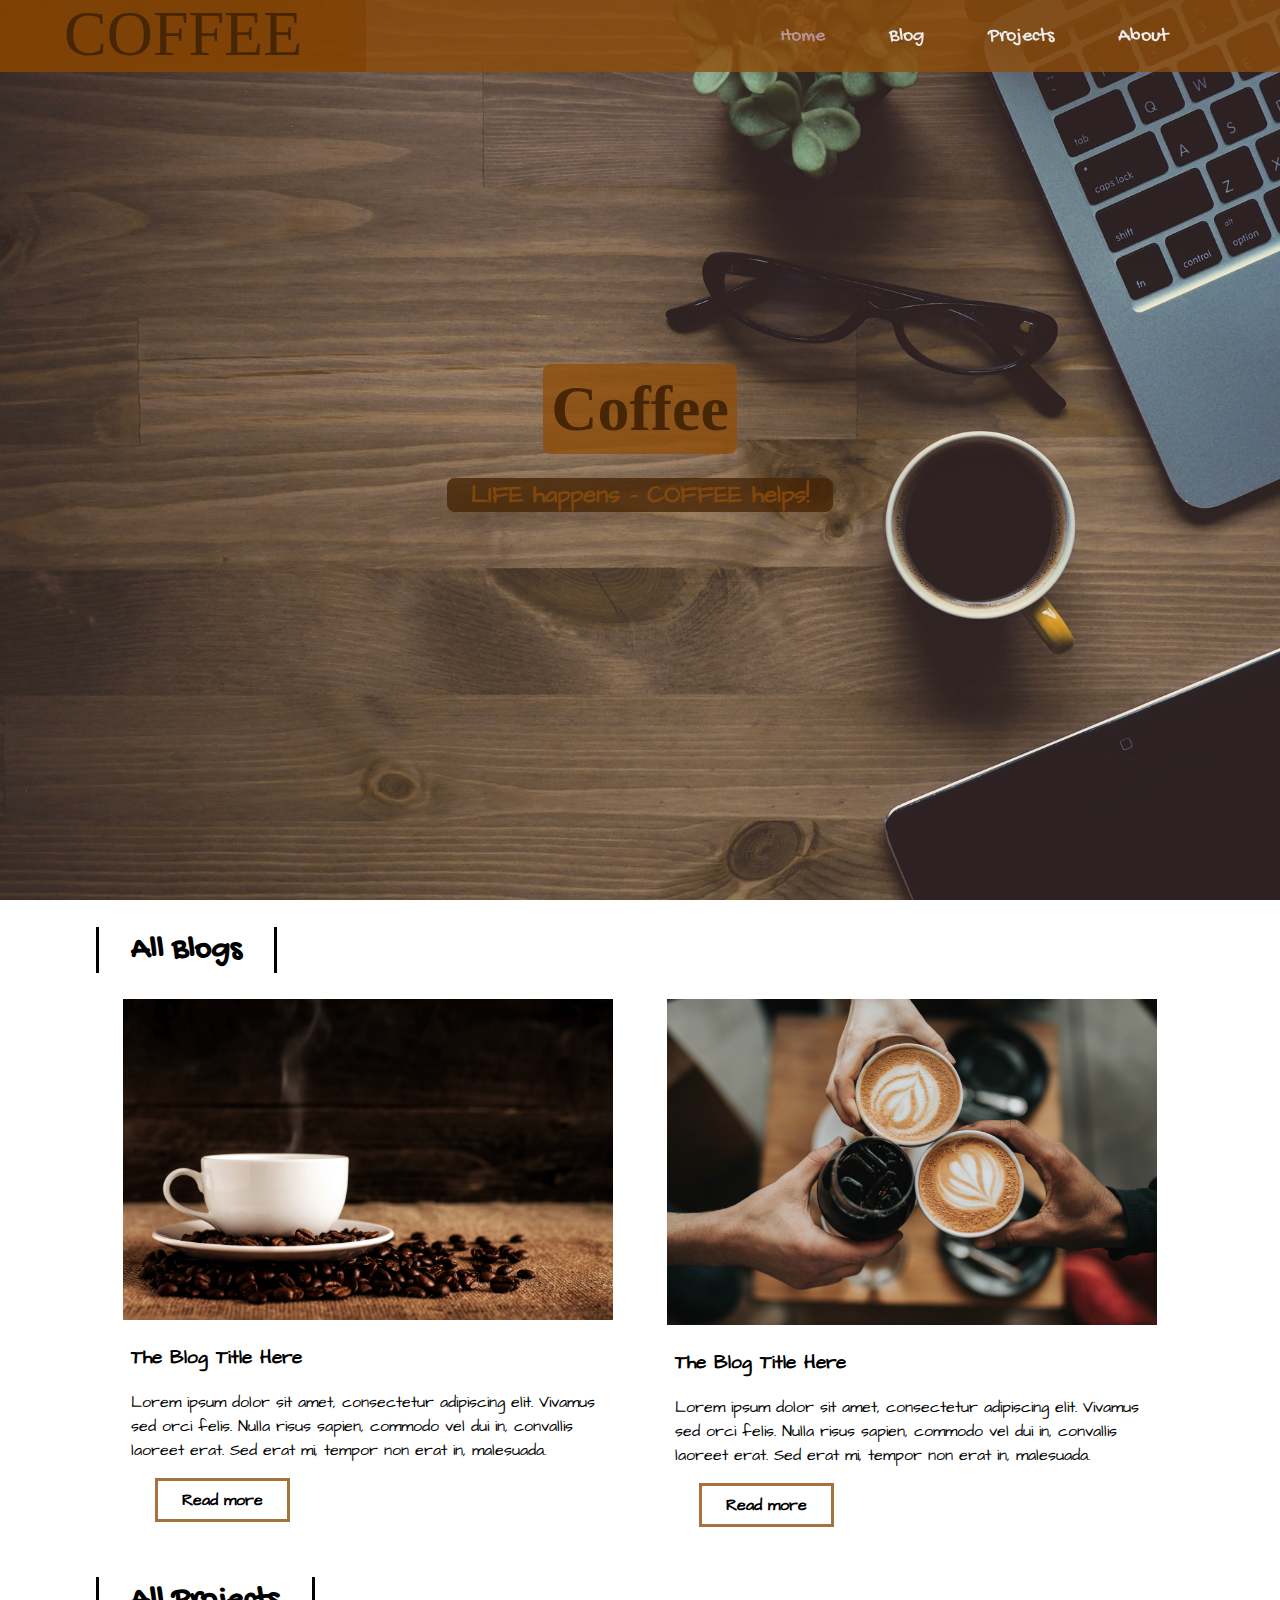
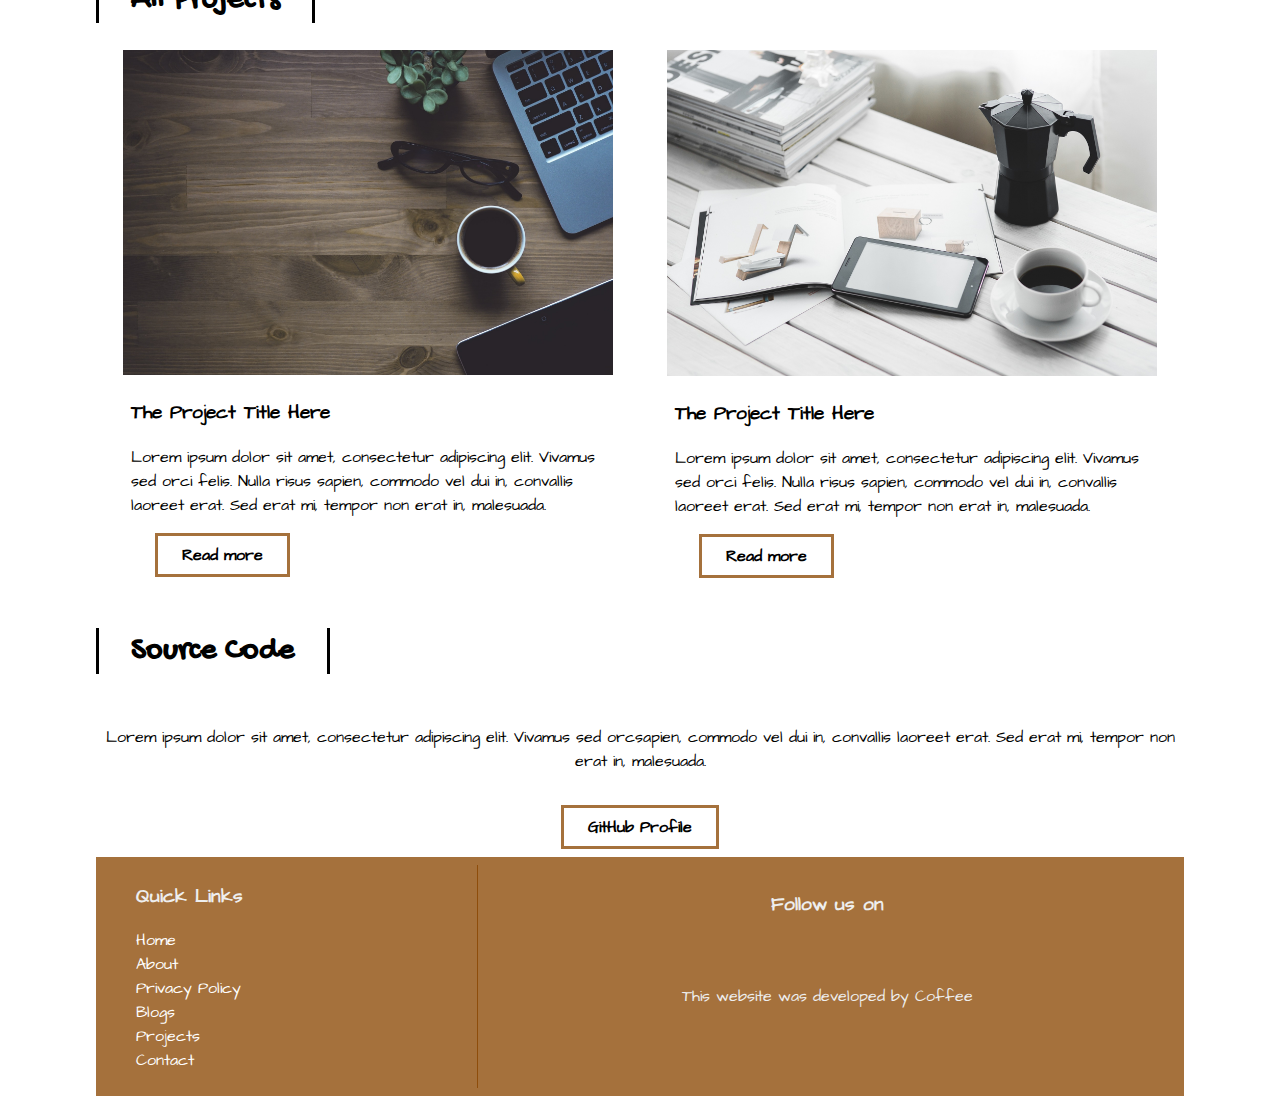
<file: index.html>
<!DOCTYPE html>
<html lang="en">

<head>
    <meta charset="UTF-8">
    <meta name="viewport" content="width=device-width initial-scale=1.0">
    <meta http-equiv="X-UA-Compatible" content="ie=edge">
    
    <link rel="stylesheet" href="styles.css">
    <link href="https://fonts.googleapis.com/css?family=Architects+Daughter|Gochi+Hand|Permanent+Marker&display=swap" rel="stylesheet">
    <link rel="stylesheet" href="https://use.fontawesome.com/releases/v5.12.1/css/all.css" integrity="sha384-v8BU367qNbs/aIZIxuivaU55N5GPF89WBerHoGA4QTcbUjYiLQtKdrfXnqAcXyTv" crossorigin="anonymous">
    
   
    
    
    <title>Coffee</title>
</head>

<body>
    
    <div id="slideout-menu">
        <ul>
            <li>
                <a href="index.html">Home</a>
            </li>
            <li>
                <a href="blogslist.html">Blog</a>
            </li>
            <li>
                <a href="projectslist.html">Projects</a>
            </li>
            <li>
                <a href="about.html">About</a>
            </li>
            <li>
                <input type="text" placeholder="Search Here">
            </li>
        </ul>
    </div>

    <nav>
        <div id="logo-img">
            <a href="index.html">
                <p class="logo">COFFEE</p>
            </a>
        </div>
        <div id="menu-icon">
            <i class="fas fa-bars"></i>
        </div>
        <ul>
            <li>
                <a class="active" href="index.html">Home</a>
            </li>
            <li>
                <a href="blogslist.html">Blog</a>
            </li>
            <li>
                <a href="projectslist.html">Projects</a>
            </li>
            <li>
                <a href="about.html">About</a>
            </li>
            <li>
                <div id="search-icon">
                    <i class="fas fa-search"></i>
                </div>
            </li>
        </ul>
    </nav>
    
    <div id="searchbox">
        <input type="text" placeholder="Search Here">
    </div>
    
    <div id="banner">
        <h1>Coffee</h1>
        <h3>LIFE happens - COFFEE helps!</h3>
    </div>
    
    <main>
        <a href="blogslist.html">
            <h2 class="section-heading">All Blogs</h2>
        </a>
        
        <section>
            <div class="card">
                <div class="card-image">
                    <a href="blogpost.html">
                        <img src="img/img1.jpg" alt="Card Image">
                    </a>
                </div>
                
                <div class="card-description">
                    <a href="blogpost.html">
                        <h3>The Blog Title Here</h3>
                    </a>
                    <p>
                        Lorem ipsum dolor sit amet, consectetur adipiscing elit. Vivamus sed orci felis. Nulla risus sapien, commodo vel dui in, convallis laoreet erat. Sed erat mi, tempor non erat in, malesuada.
                    </p>
                    <a href="blogpost.html" class="btn-readmore">Read more</a>
                </div>
            </div>
            
            <div class="card">
                <div class="card-image">
                    <a href="blogpost.html">
                        <img src="img/img2.jpg" alt="Card Image">
                    </a>
                </div>
                
                <div class="card-description">
                    <a href="blogpost.html">
                        <h3>The Blog Title Here</h3>
                    </a>
                    <p>
                        Lorem ipsum dolor sit amet, consectetur adipiscing elit. Vivamus sed orci felis. Nulla risus sapien, commodo vel dui in, convallis laoreet erat. Sed erat mi, tempor non erat in, malesuada.
                    </p>
                    <a href="blogpost.html" class="btn-readmore">Read more</a>
                </div>
            </div>
        </section>
        
        <a href="projectslist.html">
            <h2 class="section-heading">All Projects</h2>
        </a>
        
         <section>
            <div class="card">
                <div class="card-image">
                    <a href="projectpost.html">
                        <img src="img/img3.jpg" alt="Card Image">
                    </a>
                </div>
                
                <div class="card-description">
                    <a href="projectpost.html">
                        <h3>The Project Title Here</h3>
                    </a>
                    <p>
                        Lorem ipsum dolor sit amet, consectetur adipiscing elit. Vivamus sed orci felis. Nulla risus sapien, commodo vel dui in, convallis laoreet erat. Sed erat mi, tempor non erat in, malesuada.
                    </p>
                    <a href="projectpost.html" class="btn-readmore">Read more</a>
                </div>
            </div>
            
            <div class="card">
                <div class="card-image">
                    <a href="projectpost.html">
                        <img src="img/img4.jpg" alt="Card Image">
                    </a>
                </div>
                
                <div class="card-description">
                    <a href="projectpost.html">
                        <h3>The Project Title Here</h3>
                    </a>
                    <p>
                        Lorem ipsum dolor sit amet, consectetur adipiscing elit. Vivamus sed orci felis. Nulla risus sapien, commodo vel dui in, convallis laoreet erat. Sed erat mi, tempor non erat in, malesuada.
                    </p>
                    <a href="projectpost.html" class="btn-readmore">Read more</a>
                </div>
            </div>
        </section>
        
        <h2 class="section-heading">Source Code</h2>
        
        <section id="section-source">
            <p>
               Lorem ipsum dolor sit amet, consectetur adipiscing elit. Vivamus sed orcsapien, commodo vel dui in, convallis laoreet erat. Sed erat mi, tempor non erat in, malesuada.
            </p>
            <a href="#" class="btn-readmore">GitHub Profile</a>
        </section>
        
        <footer>
            <div id="left-footer">
                <h3>Quick Links</h3>
                    <ul>
                        <li>
                            <a href="index.html">Home</a>
                        </li>
                        <li>
                            <a href="about.html">About</a>
                        </li>
                        <li>
                            <a href="privacypolicy.html">Privacy Policy</a>
                        </li>
                        <li>
                            <a href="blogslist.html">Blogs</a>
                        </li>
                        <li>
                            <a href="projectslist.html">Projects</a>
                        </li>
                        <li>
                            <a href="contact.html">Contact</a>
                        </li>
                    </ul>
            </div>
        
            <div id="right-footer">
                <h3>Follow us on</h3>
                <div id="social-media-footer">
                    <ul>
                        <li>
                            <a href="#">
                                <i class="fab fa-facebook"></i>
                            </a>
                        </li>
                        <li>
                            <a href="#">
                                <i class="fab fa-youtube"></i>
                            </a>
                        </li>
                        <li>
                            <a href="#">
                                <i class="fab fa-github"></i>
                            </a>
                        </li>
                    </ul>
                </div>
                
                <p>This website was developed by Coffee</p>
        
            </div>
            
        </footer>
        
    </main>
    
  <script src="main.js"></script>  
        
</body>

</html>
</file>
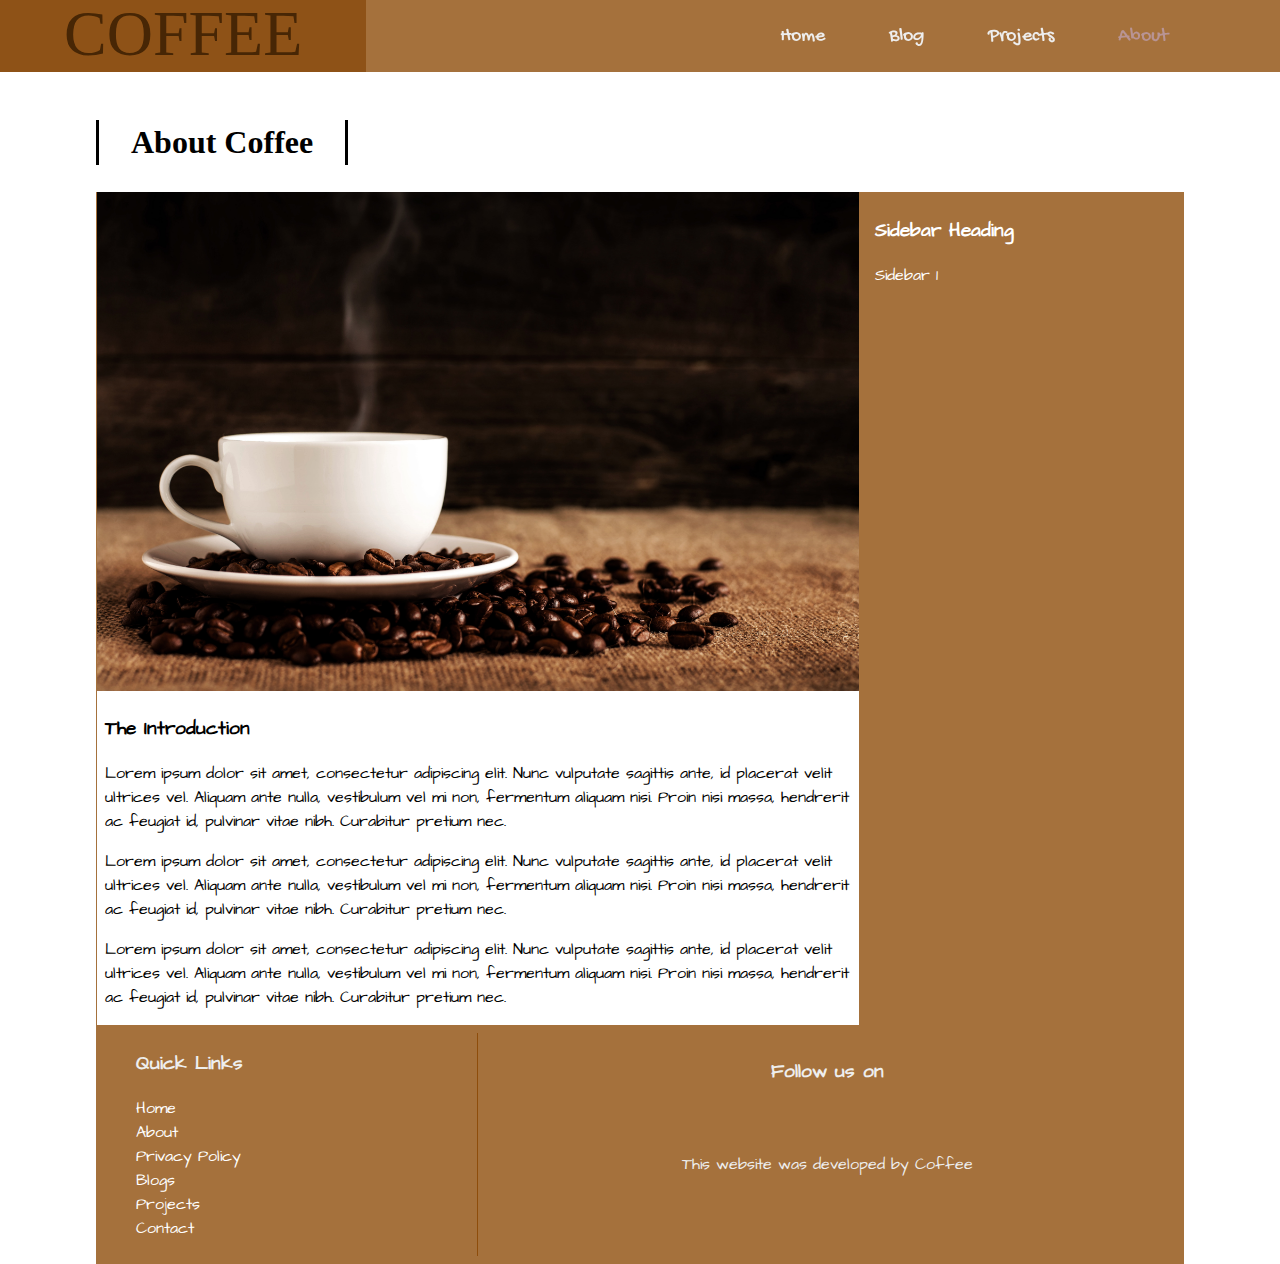
<file: about.html>
<!DOCTYPE html>
<html lang="en">

<head>
    <meta charset="UTF-8">
    <meta name="viewport" content="width=device-width initial-scale=1.0">
    <meta http-equiv="X-UA-Compatible" content="ie=edge">
    
    <link rel="stylesheet" href="styles.css">
    <link href="https://fonts.googleapis.com/css?family=Architects+Daughter|Gochi+Hand|Permanent+Marker&display=swap" rel="stylesheet">
    <link rel="stylesheet" href="https://use.fontawesome.com/releases/v5.12.1/css/all.css" integrity="sha384-v8BU367qNbs/aIZIxuivaU55N5GPF89WBerHoGA4QTcbUjYiLQtKdrfXnqAcXyTv" crossorigin="anonymous">
    
   
    
    
    <title>Coffee</title>
</head>

<body>
    
    <div id="slideout-menu">
        <ul>
            <li>
                <a href="index.html">Home</a>
            </li>
            <li>
                <a href="blogslist.html">Blog</a>
            </li>
            <li>
                <a href="projectslist.html">Projects</a>
            </li>
            <li>
                <a href="about.html">About</a>
            </li>
            <li>
                <input type="text" placeholder="Search Here">
            </li>
        </ul>
    </div>

    <nav>
        <div id="logo-img">
            <a href="index.html">
                <p class="logo">COFFEE</p>
            </a>
        </div>
        <div id="menu-icon">
            <i class="fas fa-bars"></i>
        </div>
        <ul>
            <li>
                <a  href="index.html">Home</a>
            </li>
            <li>
                <a href="blogslist.html">Blog</a>
            </li>
            <li>
                <a href="projectslist.html">Projects</a>
            </li>
            <li>
                <a class="active" href="about.html">About</a>
            </li>
            <li>
                <div id="search-icon">
                    <i class="fas fa-search"></i>
                </div>
            </li>
        </ul>
    </nav>
    
    <div id="searchbox">
        <input type="text" placeholder="Search Here">
    </div>
    
    <main>
        
        <h2 class="page-heading">About Coffee</h2>
        
        <div id="post-container">
            <section id="blogpost">
                <div class="card">
                    <div class="card-image">
                        <img src="img/img1.jpg" alt="Card Image">
                    </div>
                    <div class="card-description">
                        <h3>The Introduction</h3>
                        <p>Lorem ipsum dolor sit amet, consectetur adipiscing elit. Nunc vulputate sagittis ante, id placerat velit ultrices vel. Aliquam ante nulla, vestibulum vel mi non, fermentum aliquam nisi. Proin nisi massa, hendrerit ac feugiat id, pulvinar vitae nibh. Curabitur pretium nec.</p>
                        <p>Lorem ipsum dolor sit amet, consectetur adipiscing elit. Nunc vulputate sagittis ante, id placerat velit ultrices vel. Aliquam ante nulla, vestibulum vel mi non, fermentum aliquam nisi. Proin nisi massa, hendrerit ac feugiat id, pulvinar vitae nibh. Curabitur pretium nec.</p>
                        <p>Lorem ipsum dolor sit amet, consectetur adipiscing elit. Nunc vulputate sagittis ante, id placerat velit ultrices vel. Aliquam ante nulla, vestibulum vel mi non, fermentum aliquam nisi. Proin nisi massa, hendrerit ac feugiat id, pulvinar vitae nibh. Curabitur pretium nec.</p>
                    </div>
                </div>
                
            </section>
            
            <aside id="sidebar">
                <h3>Sidebar Heading</h3>
                <p>Sidebar 1</p>
            </aside>
            
        </div>
     
        <footer>
            <div id="left-footer">
                <h3>Quick Links</h3>
                    <ul>
                        <li>
                            <a href="index.html">Home</a>
                        </li>
                        <li>
                            <a href="about.html">About</a>
                        </li>
                        <li>
                            <a href="privacypolicy.html">Privacy Policy</a>
                        </li>
                        <li>
                            <a href="blogslist.html">Blogs</a>
                        </li>
                        <li>
                            <a href="projectslist.html">Projects</a>
                        </li>
                        <li>
                            <a href="contact.html">Contact</a>
                        </li>
                    </ul>
            </div>
        
            <div id="right-footer">
                <h3>Follow us on</h3>
                <div id="social-media-footer">
                    <ul>
                        <li>
                            <a href="#">
                                <i class="fab fa-facebook"></i>
                            </a>
                        </li>
                        <li>
                            <a href="#">
                                <i class="fab fa-youtube"></i>
                            </a>
                        </li>
                        <li>
                            <a href="#">
                                <i class="fab fa-github"></i>
                            </a>
                        </li>
                    </ul>
                </div>
                
                <p>This website was developed by Coffee</p>
        
            </div>
            
        </footer>
        
    </main>
    
  <script src="main.js"></script>  
        
</body>

</html>
</file>
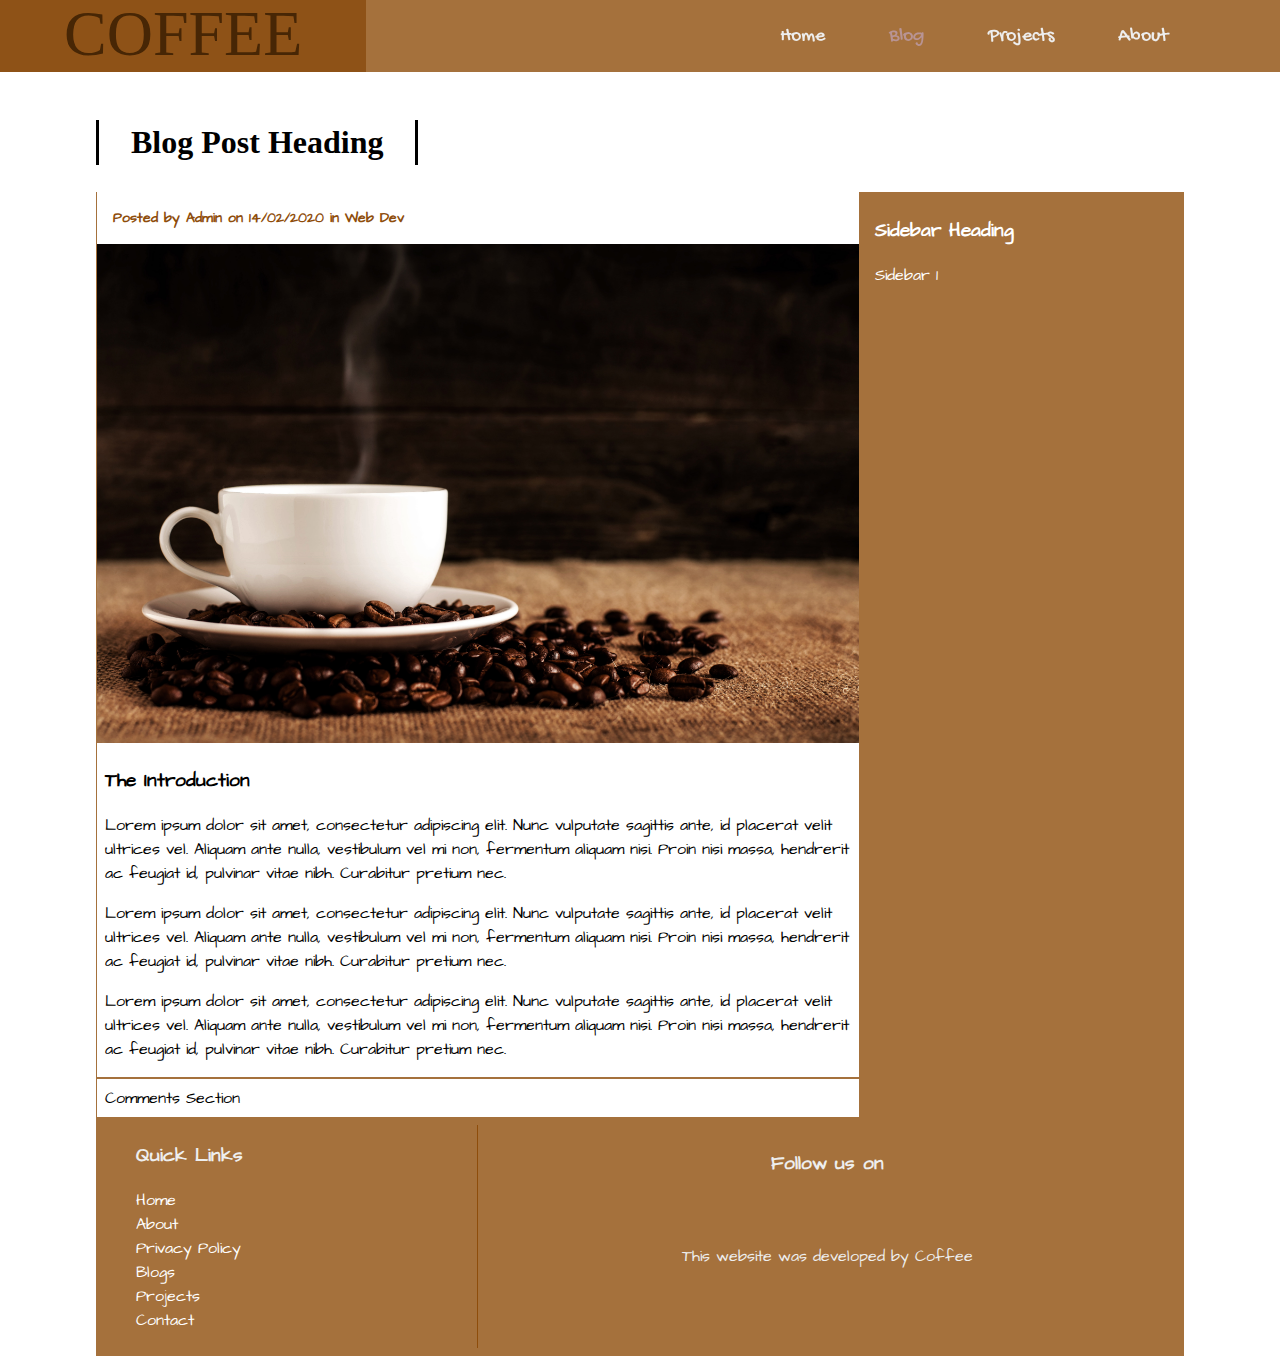
<file: blogpost.html>
<!DOCTYPE html>
<html lang="en">

<head>
    <meta charset="UTF-8">
    <meta name="viewport" content="width=device-width initial-scale=1.0">
    <meta http-equiv="X-UA-Compatible" content="ie=edge">
    
    <link rel="stylesheet" href="styles.css">
    <link href="https://fonts.googleapis.com/css?family=Architects+Daughter|Gochi+Hand|Permanent+Marker&display=swap" rel="stylesheet">
    <link rel="stylesheet" href="https://use.fontawesome.com/releases/v5.12.1/css/all.css" integrity="sha384-v8BU367qNbs/aIZIxuivaU55N5GPF89WBerHoGA4QTcbUjYiLQtKdrfXnqAcXyTv" crossorigin="anonymous">
    
   
    
    
    <title>Coffee</title>
</head>

<body>
    
    <div id="slideout-menu">
        <ul>
            <li>
                <a href="index.html">Home</a>
            </li>
            <li>
                <a href="blogslist.html">Blog</a>
            </li>
            <li>
                <a href="projectslist.html">Projects</a>
            </li>
            <li>
                <a href="about.html">About</a>
            </li>
            <li>
                <input type="text" placeholder="Search Here">
            </li>
        </ul>
    </div>

    <nav>
        <div id="logo-img">
            <a href="index.html">
                <p class="logo">COFFEE</p>
            </a>
        </div>
        <div id="menu-icon">
            <i class="fas fa-bars"></i>
        </div>
        <ul>
            <li>
                <a href="index.html">Home</a>
            </li>
            <li>
                <a class="active" href="blogslist.html">Blog</a>
            </li>
            <li>
                <a href="projectslist.html">Projects</a>
            </li>
            <li>
                <a href="about.html">About</a>
            </li>
            <li>
                <div id="search-icon">
                    <i class="fas fa-search"></i>
                </div>
            </li>
        </ul>
    </nav>
    
    <div id="searchbox">
        <input type="text" placeholder="Search Here">
    </div>
    
    <main>
        
        <h2 class="page-heading">Blog Post Heading</h2>
        
        <div id="post-container">
            <section id="blogpost">
                <div class="card">
                    <div class="card-meta-blogpost">
                        Posted by Admin on 14/02/2020 in <a href="#">Web Dev</a>
                    </div>
                    <div class="card-image">
                        <img src="img/img1.jpg" alt="Card Image">
                    </div>
                    <div class="card-description">
                        <h3>The Introduction</h3>
                        <p>Lorem ipsum dolor sit amet, consectetur adipiscing elit. Nunc vulputate sagittis ante, id placerat velit ultrices vel. Aliquam ante nulla, vestibulum vel mi non, fermentum aliquam nisi. Proin nisi massa, hendrerit ac feugiat id, pulvinar vitae nibh. Curabitur pretium nec.</p>
                        <p>Lorem ipsum dolor sit amet, consectetur adipiscing elit. Nunc vulputate sagittis ante, id placerat velit ultrices vel. Aliquam ante nulla, vestibulum vel mi non, fermentum aliquam nisi. Proin nisi massa, hendrerit ac feugiat id, pulvinar vitae nibh. Curabitur pretium nec.</p>
                        <p>Lorem ipsum dolor sit amet, consectetur adipiscing elit. Nunc vulputate sagittis ante, id placerat velit ultrices vel. Aliquam ante nulla, vestibulum vel mi non, fermentum aliquam nisi. Proin nisi massa, hendrerit ac feugiat id, pulvinar vitae nibh. Curabitur pretium nec.</p>
                    </div>
                </div>
                
                <div id="comments-section">
                    Comments Section
                </div>
            </section>
            
            <aside id="sidebar">
                <h3>Sidebar Heading</h3>
                <p>Sidebar 1</p>
            </aside>
            
        </div>
     
        <footer>
            <div id="left-footer">
                <h3>Quick Links</h3>
                    <ul>
                        <li>
                            <a href="index.html">Home</a>
                        </li>
                        <li>
                            <a href="about.html">About</a>
                        </li>
                        <li>
                            <a href="privacypolicy.html">Privacy Policy</a>
                        </li>
                        <li>
                            <a href="blogslist.html">Blogs</a>
                        </li>
                        <li>
                            <a href="projectslist.html">Projects</a>
                        </li>
                        <li>
                            <a href="contact.html">Contact</a>
                        </li>
                    </ul>
            </div>
        
            <div id="right-footer">
                <h3>Follow us on</h3>
                <div id="social-media-footer">
                    <ul>
                        <li>
                            <a href="#">
                                <i class="fab fa-facebook"></i>
                            </a>
                        </li>
                        <li>
                            <a href="#">
                                <i class="fab fa-youtube"></i>
                            </a>
                        </li>
                        <li>
                            <a href="#">
                                <i class="fab fa-github"></i>
                            </a>
                        </li>
                    </ul>
                </div>
                
                <p>This website was developed by Coffee</p>
        
            </div>
            
        </footer>
        
    </main>
    
  <script src="main.js"></script>  
        
</body>

</html>
</file>
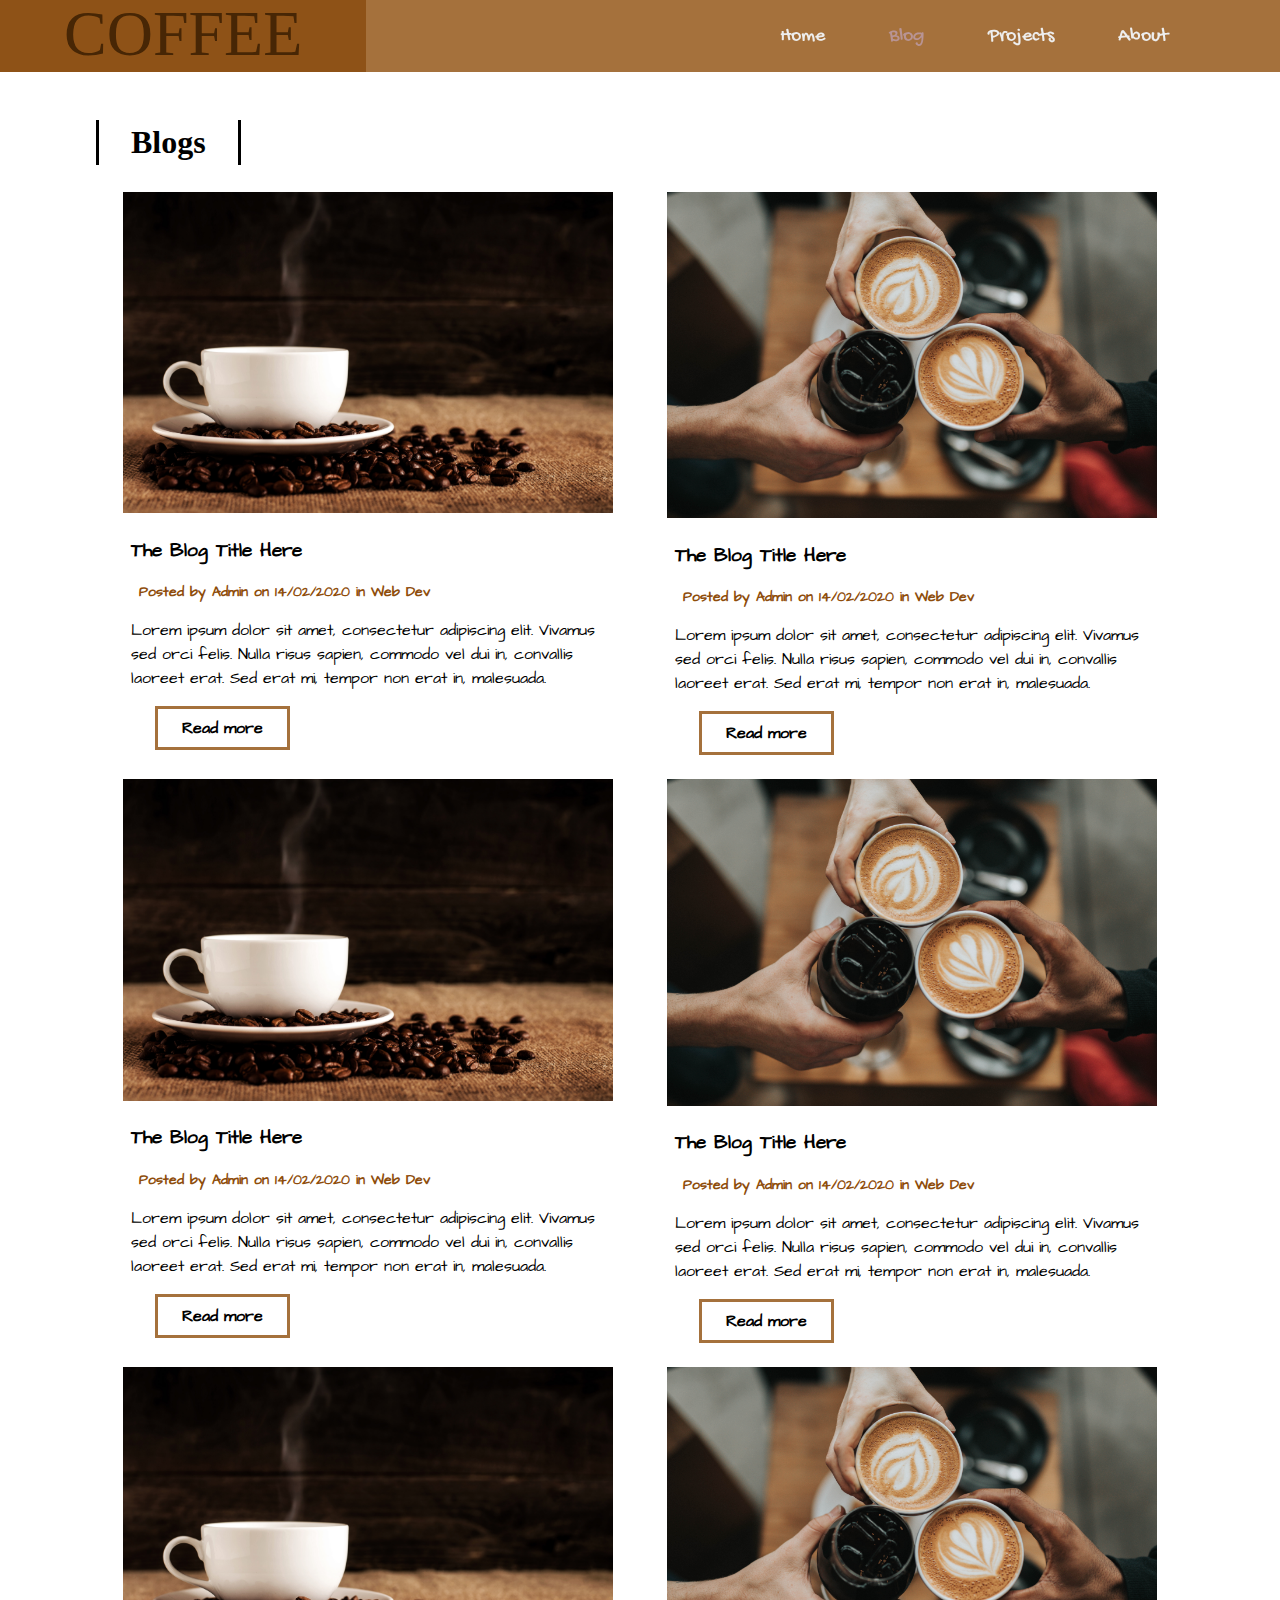
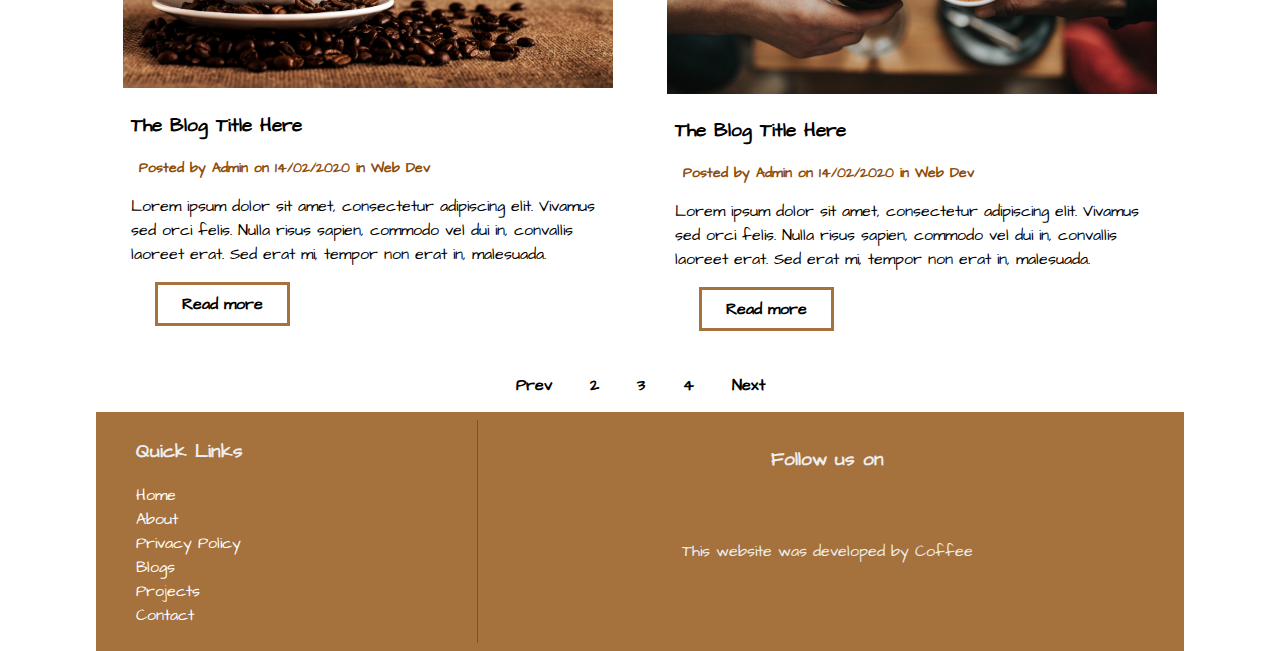
<file: blogslist.html>
<!DOCTYPE html>
<html lang="en">

<head>
    <meta charset="UTF-8">
    <meta name="viewport" content="width=device-width initial-scale=1.0">
    <meta http-equiv="X-UA-Compatible" content="ie=edge">
    
    <link rel="stylesheet" href="styles.css">
    <link href="https://fonts.googleapis.com/css?family=Architects+Daughter|Gochi+Hand|Permanent+Marker&display=swap" rel="stylesheet">
    <link rel="stylesheet" href="https://use.fontawesome.com/releases/v5.12.1/css/all.css" integrity="sha384-v8BU367qNbs/aIZIxuivaU55N5GPF89WBerHoGA4QTcbUjYiLQtKdrfXnqAcXyTv" crossorigin="anonymous">
    
   
    
    
    <title>Coffee</title>
</head>

<body>
    
    <div id="slideout-menu">
        <ul>
            <li>
                <a href="index.html">Home</a>
            </li>
            <li>
                <a href="blogslist.html">Blog</a>
            </li>
            <li>
                <a href="projectslist.html">Projects</a>
            </li>
            <li>
                <a href="about.html">About</a>
            </li>
            <li>
                <input type="text" placeholder="Search Here">
            </li>
        </ul>
    </div>

    <nav>
        <div id="logo-img">
            <a href="index.html">
                <p class="logo">COFFEE</p>
            </a>
        </div>
        <div id="menu-icon">
            <i class="fas fa-bars"></i>
        </div>
        <ul>
            <li>
                <a href="index.html">Home</a>
            </li>
            <li>
                <a class="active" href="blogslist.html">Blog</a>
            </li>
            <li>
                <a href="projectslist.html">Projects</a>
            </li>
            <li>
                <a href="about.html">About</a>
            </li>
            <li>
                <div id="search-icon">
                    <i class="fas fa-search"></i>
                </div>
            </li>
        </ul>
    </nav>
    
    <div id="searchbox">
        <input type="text" placeholder="Search Here">
    </div>
    
    <main>
        <h2 class="page-heading">Blogs</h2>
        
        <section>
            <div class="card">
                <div class="card-image">
                    <a href="blogpost.html">
                        <img src="img/img1.jpg" alt="Card Image">
                    </a>
                </div>
                
                <div class="card-description">
                    <a href="blogpost.html">
                        <h3>The Blog Title Here</h3>
                    </a>
                    <div class="card-meta">
                       Posted by Admin on 14/02/2020 in <a href="#">Web Dev</a> 
                    </div>
                    <p>
                        Lorem ipsum dolor sit amet, consectetur adipiscing elit. Vivamus sed orci felis. Nulla risus sapien, commodo vel dui in, convallis laoreet erat. Sed erat mi, tempor non erat in, malesuada.
                    </p>
                    <a href="blogpost.html" class="btn-readmore">Read more</a>
                </div>
            </div>
            
            <div class="card">
                <div class="card-image">
                    <a href="blogpost.html">
                        <img src="img/img2.jpg" alt="Card Image">
                    </a>
                </div>
                
                <div class="card-description">
                    <a href="blogpost.html">
                        <h3>The Blog Title Here</h3>
                    </a>
                    <div class="card-meta">
                       Posted by Admin on 14/02/2020 in <a href="#">Web Dev</a> 
                    </div>
                    <p>
                        Lorem ipsum dolor sit amet, consectetur adipiscing elit. Vivamus sed orci felis. Nulla risus sapien, commodo vel dui in, convallis laoreet erat. Sed erat mi, tempor non erat in, malesuada.
                    </p>
                    <a href="blogpost.html" class="btn-readmore">Read more</a>
                </div>
            </div>
            
            <div class="card">
                <div class="card-image">
                    <a href="blogpost.html">
                        <img src="img/img1.jpg" alt="Card Image">
                    </a>
                </div>
                
                <div class="card-description">
                    <a href="blogpost.html">
                        <h3>The Blog Title Here</h3>
                    </a>
                    <div class="card-meta">
                       Posted by Admin on 14/02/2020 in <a href="#">Web Dev</a> 
                    </div>
                    <p>
                        Lorem ipsum dolor sit amet, consectetur adipiscing elit. Vivamus sed orci felis. Nulla risus sapien, commodo vel dui in, convallis laoreet erat. Sed erat mi, tempor non erat in, malesuada.
                    </p>
                    <a href="blogpost.html" class="btn-readmore">Read more</a>
                </div>
            </div>
            
            <div class="card">
                <div class="card-image">
                    <a href="blogpost.html">
                        <img src="img/img2.jpg" alt="Card Image">
                    </a>
                </div>
                
                <div class="card-description">
                    <a href="blogpost.html">
                        <h3>The Blog Title Here</h3>
                    </a>
                    <div class="card-meta">
                       Posted by Admin on 14/02/2020 in <a href="#">Web Dev</a> 
                    </div>
                    <p>
                        Lorem ipsum dolor sit amet, consectetur adipiscing elit. Vivamus sed orci felis. Nulla risus sapien, commodo vel dui in, convallis laoreet erat. Sed erat mi, tempor non erat in, malesuada.
                    </p>
                    <a href="blogpost.html" class="btn-readmore">Read more</a>
                </div>
            </div>
            
            <div class="card">
                <div class="card-image">
                    <a href="blogpost.html">
                        <img src="img/img1.jpg" alt="Card Image">
                    </a>
                </div>
                
                <div class="card-description">
                    <a href="blogpost.html">
                        <h3>The Blog Title Here</h3>
                    </a>
                    <div class="card-meta">
                       Posted by Admin on 14/02/2020 in <a href="#">Web Dev</a> 
                    </div>
                    <p>
                        Lorem ipsum dolor sit amet, consectetur adipiscing elit. Vivamus sed orci felis. Nulla risus sapien, commodo vel dui in, convallis laoreet erat. Sed erat mi, tempor non erat in, malesuada.
                    </p>
                    <a href="blogpost.html" class="btn-readmore">Read more</a>
                </div>
            </div>
            
            <div class="card">
                <div class="card-image">
                    <a href="blogpost.html">
                        <img src="img/img2.jpg" alt="Card Image">
                    </a>
                </div>
                
                <div class="card-description">
                    <a href="blogpost.html">
                        <h3>The Blog Title Here</h3>
                    </a>
                    <div class="card-meta">
                       Posted by Admin on 14/02/2020 in <a href="#">Web Dev</a> 
                    </div>
                    <p>
                        Lorem ipsum dolor sit amet, consectetur adipiscing elit. Vivamus sed orci felis. Nulla risus sapien, commodo vel dui in, convallis laoreet erat. Sed erat mi, tempor non erat in, malesuada.
                    </p>
                    <a href="blogpost.html" class="btn-readmore">Read more</a>
                </div>
            </div>
        </section>
        
        <div class="pagination">
            <a href="#">Prev</a>
            <a href="#">2</a>
            <a href="#">3</a>
            <a href="#">4</a>
            <a href="#">Next</a>
        </div>
     
        <footer>
            <div id="left-footer">
                <h3>Quick Links</h3>
                    <ul>
                        <li>
                            <a href="index.html">Home</a>
                        </li>
                        <li>
                            <a href="about.html">About</a>
                        </li>
                        <li>
                            <a href="privacypolicy.html">Privacy Policy</a>
                        </li>
                        <li>
                            <a href="blogslist.html">Blogs</a>
                        </li>
                        <li>
                            <a href="projectslist.html">Projects</a>
                        </li>
                        <li>
                            <a href="contact.html">Contact</a>
                        </li>
                    </ul>
            </div>
        
            <div id="right-footer">
                <h3>Follow us on</h3>
                <div id="social-media-footer">
                    <ul>
                        <li>
                            <a href="#">
                                <i class="fab fa-facebook"></i>
                            </a>
                        </li>
                        <li>
                            <a href="#">
                                <i class="fab fa-youtube"></i>
                            </a>
                        </li>
                        <li>
                            <a href="#">
                                <i class="fab fa-github"></i>
                            </a>
                        </li>
                    </ul>
                </div>
                
                <p>This website was developed by Coffee</p>
        
            </div>
            
        </footer>
        
    </main>
    
  <script src="main.js"></script>  
        
</body>

</html>
</file>
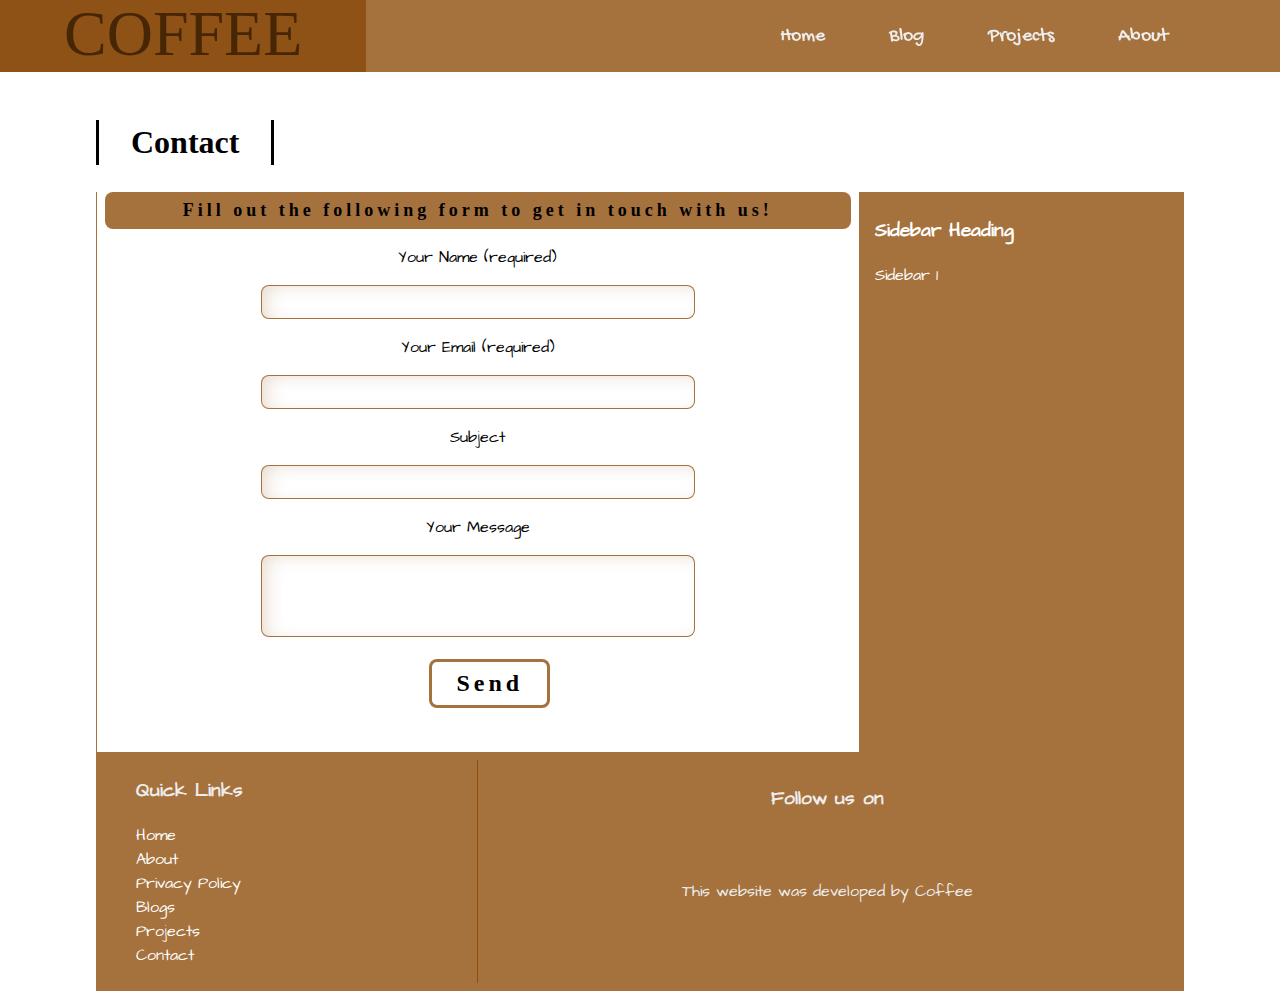
<file: contact.html>
<!DOCTYPE html>
<html lang="en">

<head>
    <meta charset="UTF-8">
    <meta name="viewport" content="width=device-width initial-scale=1.0">
    <meta http-equiv="X-UA-Compatible" content="ie=edge">
    
    <link rel="stylesheet" href="styles.css">
    <link href="https://fonts.googleapis.com/css?family=Architects+Daughter|Gochi+Hand|Permanent+Marker&display=swap" rel="stylesheet">
    <link rel="stylesheet" href="https://use.fontawesome.com/releases/v5.12.1/css/all.css" integrity="sha384-v8BU367qNbs/aIZIxuivaU55N5GPF89WBerHoGA4QTcbUjYiLQtKdrfXnqAcXyTv" crossorigin="anonymous">
    
   
    
    
    <title>Coffee</title>
</head>

<body>
    
    <div id="slideout-menu">
        <ul>
            <li>
                <a href="index.html">Home</a>
            </li>
            <li>
                <a href="blogslist.html">Blog</a>
            </li>
            <li>
                <a href="projectslist.html">Projects</a>
            </li>
            <li>
                <a href="about.html">About</a>
            </li>
            <li>
                <input type="text" placeholder="Search Here">
            </li>
        </ul>
    </div>

    <nav>
        <div id="logo-img">
            <a href="index.html">
                <p class="logo">COFFEE</p>
            </a>
        </div>
        <div id="menu-icon">
            <i class="fas fa-bars"></i>
        </div>
        <ul>
            <li>
                <a href="index.html">Home</a>
            </li>
            <li>
                <a href="blogslist.html">Blog</a>
            </li>
            <li>
                <a href="projectslist.html">Projects</a>
            </li>
            <li>
                <a href="about.html">About</a>
            </li>
            <li>
                <div id="search-icon">
                    <i class="fas fa-search"></i>
                </div>
            </li>
        </ul>
    </nav>
    
    <div id="searchbox">
        <input type="text" placeholder="Search Here">
    </div>
    
    <main>
        
        <h2 class="page-heading">Contact</h2>
        
        <div id="post-container">
            <section id="blogpost">
                <div class="card">
                    <div class="card-description" id="lorem">
                        <h1 class="fill-form">Fill out the following form to get in touch with us!</h1>
                        <form class="form">
                            <p>Your Name (required)</p>
                            <input type="text" class="name">
                            <p>Your Email (required)</p>
                            <input type="text" class="email">
                            <p>Subject</p>
                            <input type="text" class="subject">
                            <p>Your Message</p>
                            <input type="text" class="message">
                            <br>
                            <button class="send">Send</button>
                        </form>
                    </div>
                </div>
            </section>
            
            <aside id="sidebar">
                <h3>Sidebar Heading</h3>
                <p>Sidebar 1</p>
            </aside>
            
        </div>
     
        <footer>
            <div id="left-footer">
                <h3>Quick Links</h3>
                    <ul>
                        <li>
                            <a href="index.html">Home</a>
                        </li>
                        <li>
                            <a href="about.html">About</a>
                        </li>
                        <li>
                            <a href="privacypolicy.html">Privacy Policy</a>
                        </li>
                        <li>
                            <a href="blogslist.html">Blogs</a>
                        </li>
                        <li>
                            <a href="projectslist.html">Projects</a>
                        </li>
                        <li>
                            <a href="contact.html">Contact</a>
                        </li>
                    </ul>
            </div>
        
            <div id="right-footer">
                <h3>Follow us on</h3>
                <div id="social-media-footer">
                    <ul>
                        <li>
                            <a href="#">
                                <i class="fab fa-facebook"></i>
                            </a>
                        </li>
                        <li>
                            <a href="#">
                                <i class="fab fa-youtube"></i>
                            </a>
                        </li>
                        <li>
                            <a href="#">
                                <i class="fab fa-github"></i>
                            </a>
                        </li>
                    </ul>
                </div>
                
                <p>This website was developed by Coffee</p>
        
            </div>
            
        </footer>
        
    </main>
    
  <script src="main.js"></script>  
        
</body>

</html>
</file>
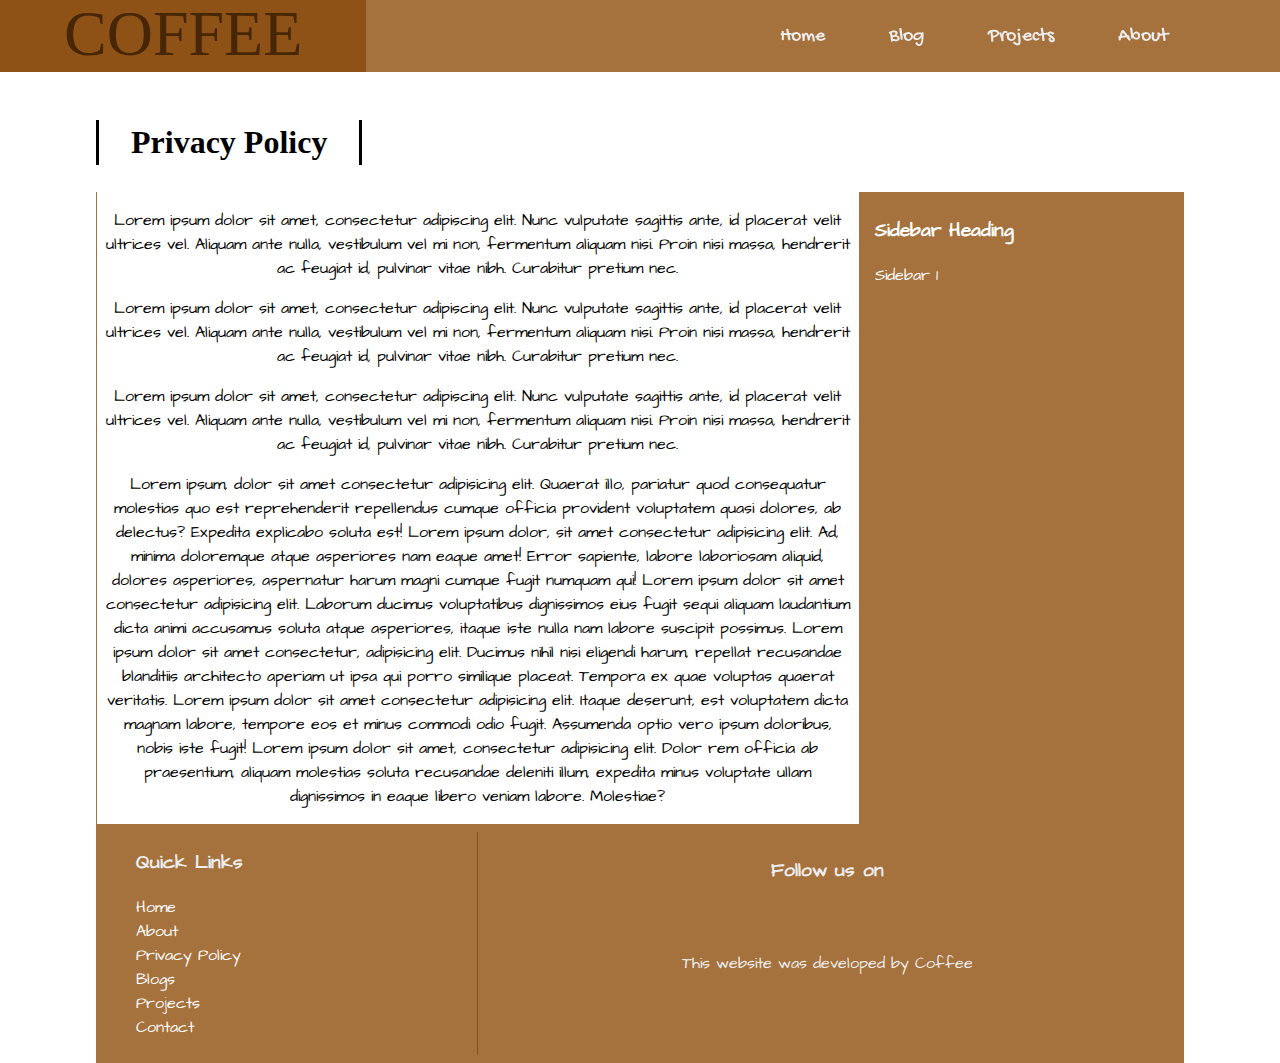
<file: privacypolicy.html>
<!DOCTYPE html>
<html lang="en">

<head>
    <meta charset="UTF-8">
    <meta name="viewport" content="width=device-width initial-scale=1.0">
    <meta http-equiv="X-UA-Compatible" content="ie=edge">
    
    <link rel="stylesheet" href="styles.css">
    <link href="https://fonts.googleapis.com/css?family=Architects+Daughter|Gochi+Hand|Permanent+Marker&display=swap" rel="stylesheet">
    <link rel="stylesheet" href="https://use.fontawesome.com/releases/v5.12.1/css/all.css" integrity="sha384-v8BU367qNbs/aIZIxuivaU55N5GPF89WBerHoGA4QTcbUjYiLQtKdrfXnqAcXyTv" crossorigin="anonymous">
    
   
    
    
    <title>Coffee</title>
</head>

<body>
    
    <div id="slideout-menu">
        <ul>
            <li>
                <a href="index.html">Home</a>
            </li>
            <li>
                <a href="blogslist.html">Blog</a>
            </li>
            <li>
                <a href="projectslist.html">Projects</a>
            </li>
            <li>
                <a href="about.html">About</a>
            </li>
            <li>
                <input type="text" placeholder="Search Here">
            </li>
        </ul>
    </div>

    <nav>
        <div id="logo-img">
            <a href="index.html">
                <p class="logo">COFFEE</p>
            </a>
        </div>
        <div id="menu-icon">
            <i class="fas fa-bars"></i>
        </div>
        <ul>
            <li>
                <a href="index.html">Home</a>
            </li>
            <li>
                <a href="blogslist.html">Blog</a>
            </li>
            <li>
                <a href="projectslist.html">Projects</a>
            </li>
            <li>
                <a href="about.html">About</a>
            </li>
            <li>
                <div id="search-icon">
                    <i class="fas fa-search"></i>
                </div>
            </li>
        </ul>
    </nav>
    
    <div id="searchbox">
        <input type="text" placeholder="Search Here">
    </div>
    
    <main>
        
        <h2 class="page-heading">Privacy Policy</h2>
        
        <div id="post-container">
            <section id="blogpost">
                <div class="card">
                    <div class="card-description" id="lorem">
                        <p>Lorem ipsum dolor sit amet, consectetur adipiscing elit. Nunc vulputate sagittis ante, id placerat velit ultrices vel. Aliquam ante nulla, vestibulum vel mi non, fermentum aliquam nisi. Proin nisi massa, hendrerit ac feugiat id, pulvinar vitae nibh. Curabitur pretium nec.</p>
                        <p>Lorem ipsum dolor sit amet, consectetur adipiscing elit. Nunc vulputate sagittis ante, id placerat velit ultrices vel. Aliquam ante nulla, vestibulum vel mi non, fermentum aliquam nisi. Proin nisi massa, hendrerit ac feugiat id, pulvinar vitae nibh. Curabitur pretium nec.</p>
                        <p>Lorem ipsum dolor sit amet, consectetur adipiscing elit. Nunc vulputate sagittis ante, id placerat velit ultrices vel. Aliquam ante nulla, vestibulum vel mi non, fermentum aliquam nisi. Proin nisi massa, hendrerit ac feugiat id, pulvinar vitae nibh. Curabitur pretium nec.</p>
                        <p>Lorem ipsum, dolor sit amet consectetur adipisicing elit. Quaerat illo, pariatur quod consequatur molestias quo est reprehenderit repellendus cumque officia provident voluptatem quasi dolores, ab delectus? Expedita explicabo soluta est! Lorem ipsum dolor, sit amet consectetur adipisicing elit. Ad, minima doloremque atque asperiores nam eaque amet! Error sapiente, labore laboriosam aliquid, dolores asperiores, aspernatur harum magni cumque fugit numquam qui! Lorem ipsum dolor sit amet consectetur adipisicing elit. Laborum ducimus voluptatibus dignissimos eius fugit sequi aliquam laudantium dicta animi accusamus soluta atque asperiores, itaque iste nulla nam labore suscipit possimus. Lorem ipsum dolor sit amet consectetur, adipisicing elit. Ducimus nihil nisi eligendi harum, repellat recusandae blanditiis architecto aperiam ut ipsa qui porro similique placeat. Tempora ex quae voluptas quaerat veritatis. Lorem ipsum dolor sit amet consectetur adipisicing elit. Itaque deserunt, est voluptatem dicta magnam labore, tempore eos et minus commodi odio fugit. Assumenda optio vero ipsum doloribus, nobis iste fugit! Lorem ipsum dolor sit amet, consectetur adipisicing elit. Dolor rem officia ab praesentium, aliquam molestias soluta recusandae deleniti illum, expedita minus voluptate ullam dignissimos in eaque libero veniam labore. Molestiae?</p>
                    </div>
                </div>
            </section>

            <aside id="sidebar">
                <h3>Sidebar Heading</h3>
                <p>Sidebar 1</p>
            </aside>
            
        </div>
     
        <footer>
            <div id="left-footer">
                <h3>Quick Links</h3>
                    <ul>
                        <li>
                            <a href="index.html">Home</a>
                        </li>
                        <li>
                            <a href="about.html">About</a>
                        </li>
                        <li>
                            <a href="privacypolicy.html">Privacy Policy</a>
                        </li>
                        <li>
                            <a href="blogslist.html">Blogs</a>
                        </li>
                        <li>
                            <a href="projectslist.html">Projects</a>
                        </li>
                        <li>
                            <a href="contact.html">Contact</a>
                        </li>
                    </ul>
            </div>
        
            <div id="right-footer">
                <h3>Follow us on</h3>
                <div id="social-media-footer">
                    <ul>
                        <li>
                            <a href="#">
                                <i class="fab fa-facebook"></i>
                            </a>
                        </li>
                        <li>
                            <a href="#">
                                <i class="fab fa-youtube"></i>
                            </a>
                        </li>
                        <li>
                            <a href="#">
                                <i class="fab fa-github"></i>
                            </a>
                        </li>
                    </ul>
                </div>
                
                <p>This website was developed by Coffee</p>
        
            </div>
            
        </footer>
        
    </main>
    
  <script src="main.js"></script>  
        
</body>

</html>
</file>
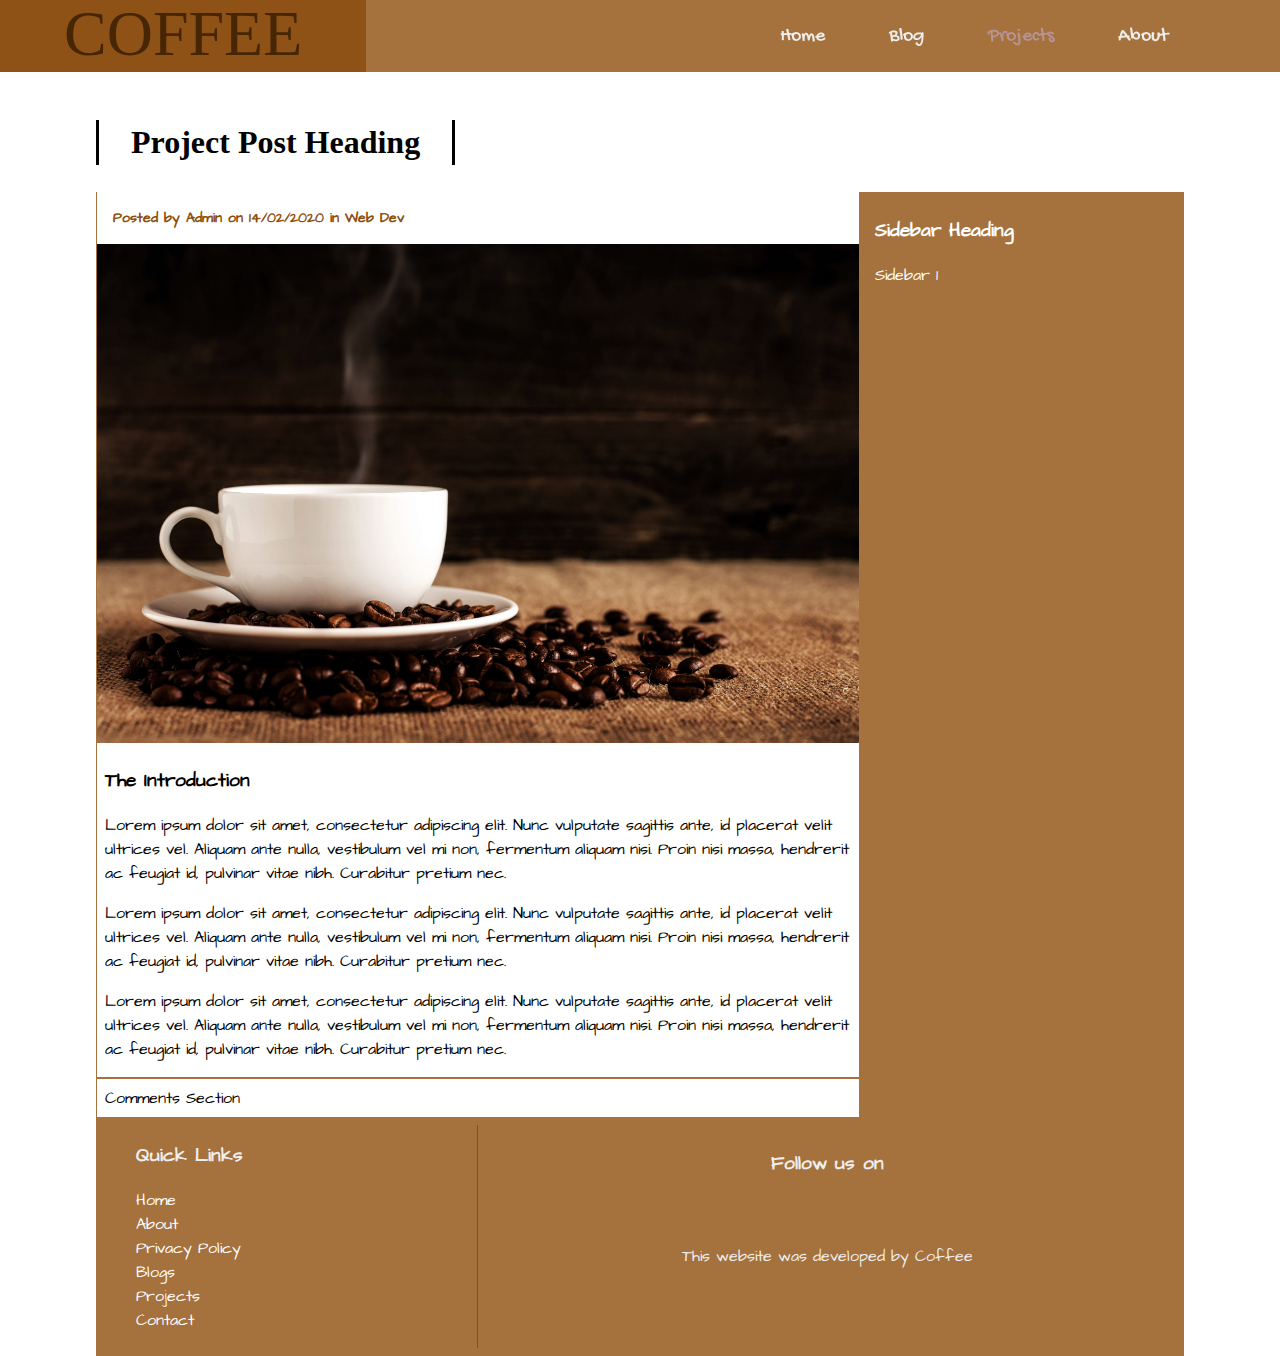
<file: projectpost.html>
<!DOCTYPE html>
<html lang="en">

<head>
    <meta charset="UTF-8">
    <meta name="viewport" content="width=device-width initial-scale=1.0">
    <meta http-equiv="X-UA-Compatible" content="ie=edge">
    
    <link rel="stylesheet" href="styles.css">
    <link href="https://fonts.googleapis.com/css?family=Architects+Daughter|Gochi+Hand|Permanent+Marker&display=swap" rel="stylesheet">
    <link rel="stylesheet" href="https://use.fontawesome.com/releases/v5.12.1/css/all.css" integrity="sha384-v8BU367qNbs/aIZIxuivaU55N5GPF89WBerHoGA4QTcbUjYiLQtKdrfXnqAcXyTv" crossorigin="anonymous">
    
   
    
    
    <title>Coffee</title>
</head>

<body>
    
    <div id="slideout-menu">
        <ul>
            <li>
                <a href="index.html">Home</a>
            </li>
            <li>
                <a href="blogslist.html">Blog</a>
            </li>
            <li>
                <a href="projectslist.html">Projects</a>
            </li>
            <li>
                <a href="about.html">About</a>
            </li>
            <li>
                <input type="text" placeholder="Search Here">
            </li>
        </ul>
    </div>

    <nav>
        <div id="logo-img">
            <a href="index.html">
                <p class="logo">COFFEE</p>
            </a>
        </div>
        <div id="menu-icon">
            <i class="fas fa-bars"></i>
        </div>
        <ul>
            <li>
                <a href="index.html">Home</a>
            </li>
            <li>
                <a href="blogslist.html">Blog</a>
            </li>
            <li>
                <a class="active" href="projectslist.html">Projects</a>
            </li>
            <li>
                <a href="about.html">About</a>
            </li>
            <li>
                <div id="search-icon">
                    <i class="fas fa-search"></i>
                </div>
            </li>
        </ul>
    </nav>
    
    <div id="searchbox">
        <input type="text" placeholder="Search Here">
    </div>
    
    <main>
        
        <h2 class="page-heading">Project Post Heading</h2>
        
        <div id="post-container">
            <section id="blogpost">
                <div class="card">
                    <div class="card-meta-blogpost">
                        Posted by Admin on 14/02/2020 in <a href="#">Web Dev</a>
                    </div>
                    <div class="card-image">
                        <img src="img/img1.jpg" alt="Card Image">
                    </div>
                    <div class="card-description">
                        <h3>The Introduction</h3>
                        <p>Lorem ipsum dolor sit amet, consectetur adipiscing elit. Nunc vulputate sagittis ante, id placerat velit ultrices vel. Aliquam ante nulla, vestibulum vel mi non, fermentum aliquam nisi. Proin nisi massa, hendrerit ac feugiat id, pulvinar vitae nibh. Curabitur pretium nec.</p>
                        <p>Lorem ipsum dolor sit amet, consectetur adipiscing elit. Nunc vulputate sagittis ante, id placerat velit ultrices vel. Aliquam ante nulla, vestibulum vel mi non, fermentum aliquam nisi. Proin nisi massa, hendrerit ac feugiat id, pulvinar vitae nibh. Curabitur pretium nec.</p>
                        <p>Lorem ipsum dolor sit amet, consectetur adipiscing elit. Nunc vulputate sagittis ante, id placerat velit ultrices vel. Aliquam ante nulla, vestibulum vel mi non, fermentum aliquam nisi. Proin nisi massa, hendrerit ac feugiat id, pulvinar vitae nibh. Curabitur pretium nec.</p>
                    </div>
                </div>
                
                <div id="comments-section">
                    Comments Section
                </div>
            </section>
            
            <aside id="sidebar">
                <h3>Sidebar Heading</h3>
                <p>Sidebar 1</p>
            </aside>
            
        </div>
     
        <footer>
            <div id="left-footer">
                <h3>Quick Links</h3>
                    <ul>
                        <li>
                            <a href="index.html">Home</a>
                        </li>
                        <li>
                            <a href="about.html">About</a>
                        </li>
                        <li>
                            <a href="privacypolicy.html">Privacy Policy</a>
                        </li>
                        <li>
                            <a href="blogslist.html">Blogs</a>
                        </li>
                        <li>
                            <a href="projectslist.html">Projects</a>
                        </li>
                        <li>
                            <a href="contact.html">Contact</a>
                        </li>
                    </ul>
            </div>
        
            <div id="right-footer">
                <h3>Follow us on</h3>
                <div id="social-media-footer">
                    <ul>
                        <li>
                            <a href="#">
                                <i class="fab fa-facebook"></i>
                            </a>
                        </li>
                        <li>
                            <a href="#">
                                <i class="fab fa-youtube"></i>
                            </a>
                        </li>
                        <li>
                            <a href="#">
                                <i class="fab fa-github"></i>
                            </a>
                        </li>
                    </ul>
                </div>
                
                <p>This website was developed by Coffee</p>
        
            </div>
            
        </footer>
        
    </main>
    
  <script src="main.js"></script>  
        
</body>

</html>
</file>
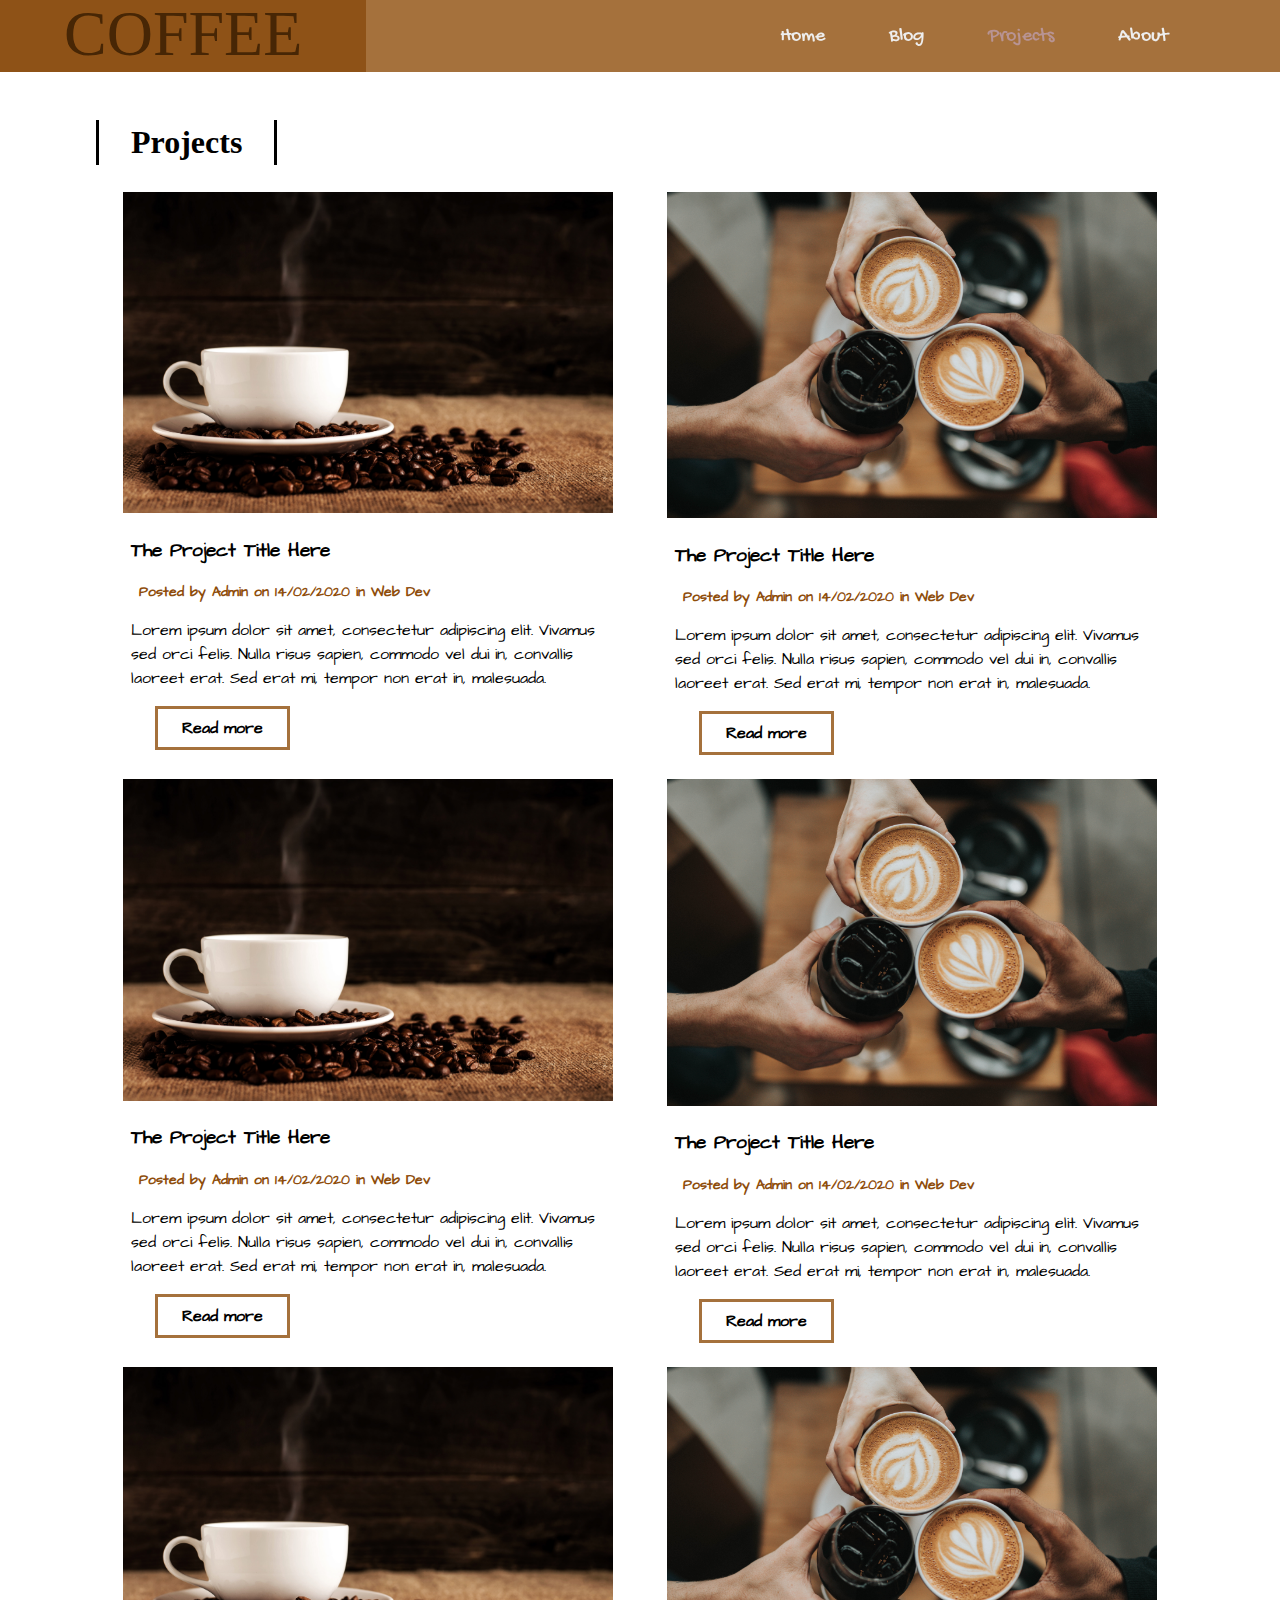
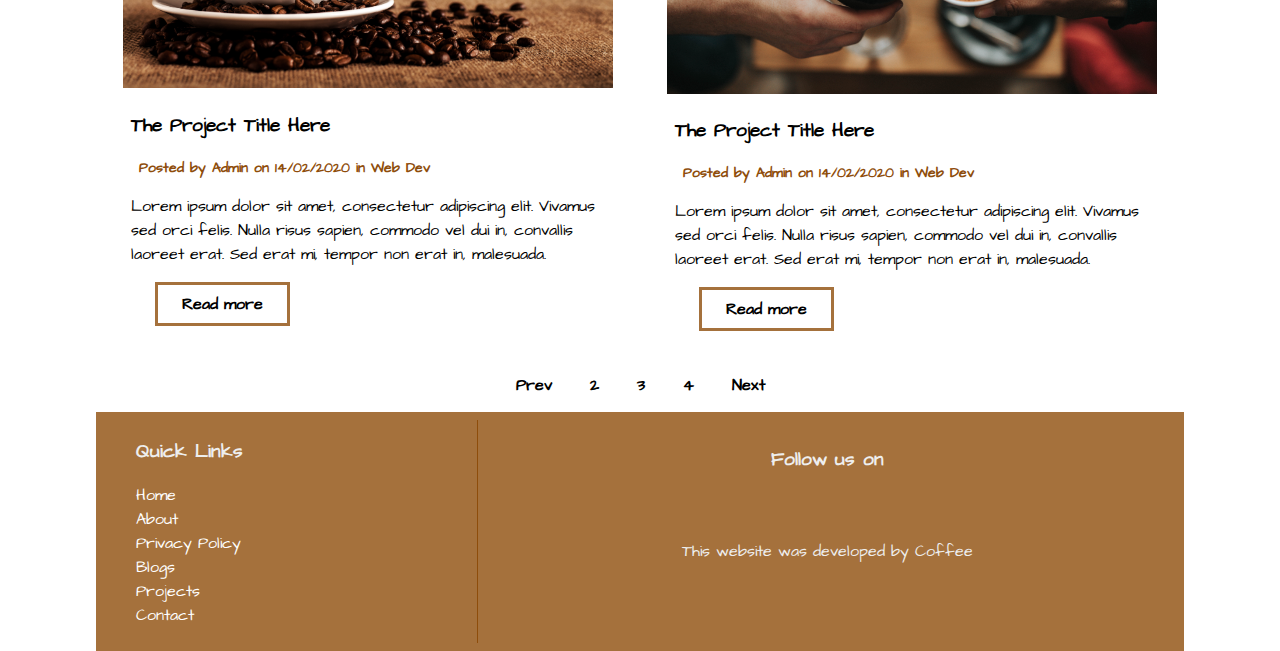
<file: projectslist.html>
<!DOCTYPE html>
<html lang="en">

<head>
    <meta charset="UTF-8">
    <meta name="viewport" content="width=device-width initial-scale=1.0">
    <meta http-equiv="X-UA-Compatible" content="ie=edge">
    
    <link rel="stylesheet" href="styles.css">
    <link href="https://fonts.googleapis.com/css?family=Architects+Daughter|Gochi+Hand|Permanent+Marker&display=swap" rel="stylesheet">
    <link rel="stylesheet" href="https://use.fontawesome.com/releases/v5.12.1/css/all.css" integrity="sha384-v8BU367qNbs/aIZIxuivaU55N5GPF89WBerHoGA4QTcbUjYiLQtKdrfXnqAcXyTv" crossorigin="anonymous">
    
   
    
    
    <title>Coffee</title>
</head>

<body>
    
    <div id="slideout-menu">
        <ul>
            <li>
                <a href="index.html">Home</a>
            </li>
            <li>
                <a href="blogslist.html">Blog</a>
            </li>
            <li>
                <a href="projectslist.html">Projects</a>
            </li>
            <li>
                <a href="about.html">About</a>
            </li>
            <li>
                <input type="text" placeholder="Search Here">
            </li>
        </ul>
    </div>

    <nav>
        <div id="logo-img">
            <a href="index.html">
                <p class="logo">COFFEE</p>
            </a>
        </div>
        <div id="menu-icon">
            <i class="fas fa-bars"></i>
        </div>
        <ul>
            <li>
                <a href="index.html">Home</a>
            </li>
            <li>
                <a href="blogslist.html">Blog</a>
            </li>
            <li>
                <a class="active" href="projectslist.html">Projects</a>
            </li>
            <li>
                <a href="about.html">About</a>
            </li>
            <li>
                <div id="search-icon">
                    <i class="fas fa-search"></i>
                </div>
            </li>
        </ul>
    </nav>
    
    <div id="searchbox">
        <input type="text" placeholder="Search Here">
    </div>
    
    <main>
        <h2 class="page-heading">Projects</h2>
        
        <section>
            <div class="card">
                <div class="card-image">
                    <a href="projectpost.html">
                        <img src="img/img1.jpg" alt="Card Image">
                    </a>
                </div>
                
                <div class="card-description">
                    <a href="projectpost.html">
                        <h3>The Project Title Here</h3>
                    </a>
                    <div class="card-meta">
                       Posted by Admin on 14/02/2020 in <a href="#">Web Dev</a> 
                    </div>
                    <p>
                        Lorem ipsum dolor sit amet, consectetur adipiscing elit. Vivamus sed orci felis. Nulla risus sapien, commodo vel dui in, convallis laoreet erat. Sed erat mi, tempor non erat in, malesuada.
                    </p>
                    <a href="projectpost.html" class="btn-readmore">Read more</a>
                </div>
            </div>
            
            <div class="card">
                <div class="card-image">
                    <a href="projectpost.html">
                        <img src="img/img2.jpg" alt="Card Image">
                    </a>
                </div>
                
                <div class="card-description">
                    <a href="projectpost.html">
                        <h3>The Project Title Here</h3>
                    </a>
                    <div class="card-meta">
                       Posted by Admin on 14/02/2020 in <a href="#">Web Dev</a> 
                    </div>
                    <p>
                        Lorem ipsum dolor sit amet, consectetur adipiscing elit. Vivamus sed orci felis. Nulla risus sapien, commodo vel dui in, convallis laoreet erat. Sed erat mi, tempor non erat in, malesuada.
                    </p>
                    <a href="projectpost.html" class="btn-readmore">Read more</a>
                </div>
            </div>
            
            <div class="card">
                <div class="card-image">
                    <a href="projectpost.html">
                        <img src="img/img1.jpg" alt="Card Image">
                    </a>
                </div>
                
                <div class="card-description">
                    <a href="blogpost.html">
                        <h3>The Project Title Here</h3>
                    </a>
                    <div class="card-meta">
                       Posted by Admin on 14/02/2020 in <a href="#">Web Dev</a> 
                    </div>
                    <p>
                        Lorem ipsum dolor sit amet, consectetur adipiscing elit. Vivamus sed orci felis. Nulla risus sapien, commodo vel dui in, convallis laoreet erat. Sed erat mi, tempor non erat in, malesuada.
                    </p>
                    <a href="projectpost.html" class="btn-readmore">Read more</a>
                </div>
            </div>
            
            <div class="card">
                <div class="card-image">
                    <a href="projectpost.html">
                        <img src="img/img2.jpg" alt="Card Image">
                    </a>
                </div>
                
                <div class="card-description">
                    <a href="projectpost.html">
                        <h3>The Project Title Here</h3>
                    </a>
                    <div class="card-meta">
                       Posted by Admin on 14/02/2020 in <a href="#">Web Dev</a> 
                    </div>
                    <p>
                        Lorem ipsum dolor sit amet, consectetur adipiscing elit. Vivamus sed orci felis. Nulla risus sapien, commodo vel dui in, convallis laoreet erat. Sed erat mi, tempor non erat in, malesuada.
                    </p>
                    <a href="projectpost.html" class="btn-readmore">Read more</a>
                </div>
            </div>
            
            <div class="card">
                <div class="card-image">
                    <a href="projectpost.html">
                        <img src="img/img1.jpg" alt="Card Image">
                    </a>
                </div>
                
                <div class="card-description">
                    <a href="projectpost.html">
                        <h3>The Project Title Here</h3>
                    </a>
                    <div class="card-meta">
                       Posted by Admin on 14/02/2020 in <a href="#">Web Dev</a> 
                    </div>
                    <p>
                        Lorem ipsum dolor sit amet, consectetur adipiscing elit. Vivamus sed orci felis. Nulla risus sapien, commodo vel dui in, convallis laoreet erat. Sed erat mi, tempor non erat in, malesuada.
                    </p>
                    <a href="projectpost.html" class="btn-readmore">Read more</a>
                </div>
            </div>
            
            <div class="card">
                <div class="card-image">
                    <a href="projectpost.html">
                        <img src="img/img2.jpg" alt="Card Image">
                    </a>
                </div>
                
                <div class="card-description">
                    <a href="projectpost.html">
                        <h3>The Project Title Here</h3>
                    </a>
                    <div class="card-meta">
                       Posted by Admin on 14/02/2020 in <a href="#">Web Dev</a> 
                    </div>
                    <p>
                        Lorem ipsum dolor sit amet, consectetur adipiscing elit. Vivamus sed orci felis. Nulla risus sapien, commodo vel dui in, convallis laoreet erat. Sed erat mi, tempor non erat in, malesuada.
                    </p>
                    <a href="projectpost.html" class="btn-readmore">Read more</a>
                </div>
            </div>
        </section>
        
        <div class="pagination">
            <a href="#">Prev</a>
            <a href="#">2</a>
            <a href="#">3</a>
            <a href="#">4</a>
            <a href="#">Next</a>
        </div>
     
        <footer>
            <div id="left-footer">
                <h3>Quick Links</h3>
                    <ul>
                        <li>
                            <a href="index.html">Home</a>
                        </li>
                        <li>
                            <a href="about.html">About</a>
                        </li>
                        <li>
                            <a href="privacypolicy.html">Privacy Policy</a>
                        </li>
                        <li>
                            <a href="blogslist.html">Blogs</a>
                        </li>
                        <li>
                            <a href="projectslist.html">Projects</a>
                        </li>
                        <li>
                            <a href="contact.html">Contact</a>
                        </li>
                    </ul>
            </div>
        
            <div id="right-footer">
                <h3>Follow us on</h3>
                <div id="social-media-footer">
                    <ul>
                        <li>
                            <a href="#">
                                <i class="fab fa-facebook"></i>
                            </a>
                        </li>
                        <li>
                            <a href="#">
                                <i class="fab fa-youtube"></i>
                            </a>
                        </li>
                        <li>
                            <a href="#">
                                <i class="fab fa-github"></i>
                            </a>
                        </li>
                    </ul>
                </div>
                
                <p>This website was developed by Coffee</p>
        
            </div>
            
        </footer>
        
    </main>
    
  <script src="main.js"></script>  
        
</body>

</html>
</file>
<file: styles.css>
body {
    font-family: 'Architects Daughter', cursive;
    margin: 0;
}

h1 {
    padding: 8px;
    background: rgba(142, 77, 11, .8);
    border-radius: 8px;
    margin: 0;
    font-size: 64px;
    font-family: 'Permanent Marker', cursive;
}

p {
    line-height: 1.5;
}

main {
    margin: 0 auto;
}

a {
    text-decoration: none;
    color: black;
}

a:hover {
    text-decoration: underline;
}

/* Inputs */

input,
textarea {
    height: 32px;
    padding: 0 16px;
    font-family: 'Gochi Hand', cursive;
    font-size: 20px;
    border: none;
    box-shadow: inset 8px 3px 18px -4px rgba(142, 77, 11, .2);
}

input:focus,
textarea:focus {
    outline: none;
}

/* Banner */

#banner {
    height: 100vh;
    display: flex;
    align-items: center;
    justify-content: center;
    flex-direction: column;
    background: rgba(142, 77, 11, .2) url('img/img3.jpg');
    background-size: cover;
    background-attachment: fixed;
    background-position: center;
    background-blend-mode: overlay;
    color: rgba(71, 38, 5, 1);
}

#banner h3 {
    background: rgba(71, 38, 5, .8);
    border-radius: 8px;
    padding: 0 24px;
    font-size: 24px;
    color: rgba(142, 77, 11, .8);
}

/* Search Box */

#searchbox {
    position: fixed;
    right: 0;
    top: 24px;
    width: 500px;
    pointer-events: none;
    z-index: 50;
    transition: 0.4s;
    opacity: 0;
}

#searchbox input {
    height: 48px;
    width: 100%;
}

/* Navigation */

nav {
    height: 72px;
    background: rgba(142, 77, 11, .8);
    width: 100%;
    margin: 0;
    position: fixed;
    font-family: 'Gochi Hand', cursive;
    font-size: 20px;
    display: flex;
    justify-content: space-between;
    padding: 0 16px 0 0;
    box-sizing: border-box;
    z-index: 100;
}

nav a {
    padding: 0 32px;
    color: #eee;
    transition: 0.4s;
}

nav a:hover {
    text-decoration: none;
    color: rgba(184, 184, 148, 1);
}

nav ul {
    display: flex;
    list-style: none;
    justify-content: space-around;
    align-items: center;
    height: 100%;
    margin: 0;
}

.active {
    color: rgba(184, 148, 148, 1);
}

#logo-img {
    display: flex;
    height: 100%;
    padding: 0 32px;
    align-items: center;
    color: white;
    transition: 0.4s;
}

.logo {
    height: 100px;
    font-size: 64px;
    font-family: 'Permanent Marker', cursive;
    color: rgba(71, 38, 5, 1);
}

#logo-img:hover {
    background: rgba(128, 64, 0, .6);
}

#menu-icon {
    height: 80%;
    font-size: 28px;
    padding: 0 4px;
    color: #eee;
    display: none;
    align-items: center;
}

/* Search Icon */

#search-icon {
    color: #eee;
    padding: 0 32px;
    cursor: pointer;
    transition: 0.4s;
}

#search-icon:hover {
    color: rgba(184, 148, 148, 1);
}

/* Slideout Menu */

#slideout-menu {
    display: none;
    background: #2d3436;
    z-index: 100;
    position: fixed;
    transition: 0.4s;
    margin-top: 72px;
    width: 100%;
    text-align: center;
    opacity: 0;
    pointer-events: none;
}

#slideout-menu ul {
    list-style: none;
    padding: 0 32px;
}

#slideout-menu ul li {
    padding: 8px;
}

#slideout-menu a {
    font-family: 'Gochi Hand', cursive;
    font-size: 20px;
    color: #eee;
}

#slideout-menu input {
    width: 85%;
    padding: 8px;
    font-family: 'Gochi Hand', cursive;
    font-size: 20px;
    text-align: center;
}

/* Sections */

section {
    display: flex;
    justify-content: space-around;
    flex-wrap: wrap;
}

.section-heading {
    font-size: 32px;
    font-family: 'Gochi Hand', cursive;
    border-left: 3px solid black;
    border-right: 3px solid black;
    transition: all 0.4s;
    display: inline-block;
    padding: 4px 32px;
}

.section-heading:hover {
    padding: 4px 48px;
    background: rgba(142, 77, 11, .8);
}

/* Section Source */

#section-source p {
    padding: 8px;
    text-align: center;
}

#section-source a {
    margin: 8px;
    text-align: center;
}

/* Card */

.card-image {
    transition: 0.4s;
}

.card-image:hover {
    box-shadow: 0 10px 6px -6px #777;
}

.card .card-description {
    padding: 0 8px;
}

.card-meta-blogpost {
    color: rgba(142, 77, 11, 1);
    font-size: 14px;
    padding: 16px;
    font-weight: bold;
}

.card-meta-blogpost a {
    color: rgba(142, 77, 11, 1);
}

/* Button Read more */

.btn-readmore {
    padding: 8px 24px;
    border: 3px solid rgba(142, 77, 11, .8);
    transition: 0.4s;
    display: inline-block;
    margin-bottom: 24px;
    margin-left: 24px;
    font-weight: bold;
    cursor: pointer;
    background: white;
}

.btn-readmore:hover {
    background: rgba(142, 77, 11, .7);
    text-decoration: none;
    padding: 8px 64px 8px 24px;
    color: rgba(71, 38, 5, 1);
}

/* Footer */

footer {
    background: rgba(142, 77, 11, .8);
    padding: 8px;
    color: #eee;
    display: flex;
}

footer a {
    color: white;
}

footer #left-footer {
    flex: 1;
    border-right: 1px solid rgba(142, 77, 11, 1);
    padding-left: 32px;
}

footer #left-footer ul {
    padding: 0;
    list-style: none;
    line-height: 1.5;
}

footer #right-footer {
    flex: 2;
    padding: 8px;
    text-align: center;
}

footer #social-media-footer a .fa-facebook,
footer #social-media-footer a .fa-youtube,
footer #social-media-footer a .fa-github {
    color: white;
    transition: 0.4s;
}

footer #social-media-footer ul {
    display: flex;
    list-style: none;
    justify-content: center;
    padding: 0;
}

footer #social-media-footer ul li {
    font-size: 48px;
    padding: 16px;
    transition: 0.4s;
}

footer #social-media-footer ul li:hover a .fa-youtube {
    color: red;
}

footer #social-media-footer ul li:hover a .fa-facebook {
    color: #3b5998;
}

footer #social-media-footer ul li:hover a .fa-github {
    color: #bbb;
}

/* Blog List Page */

.page-heading {
    font-size: 32px;
    font-family: 'Permanent Marker', cursive;
    border-left: 3px solid black;
    border-right: 3px solid black;
    transition: all 0.4s;
    display: inline-block;
    padding: 4px 32px;
    margin-top: 120px;
}

.page-heading:hover {
    padding: 4px 48px;
    background: rgba(142, 77, 11, .7);
}

.card-meta {
    color: rgba(142, 77, 11, 1);
    font-size: 14px;
    padding-left: 8px;
    font-weight: bold;
}

.card-meta a {
    color: rgba(142, 77, 11, 1);
}

/* Pagination */

.pagination {
    padding: 8px;
    text-align: center;
    font-weight: bold;
}

.pagination a {
    border-top: 3px solid white;
    display: inline-block;
    padding: 8px 16px;
    transition: 0.4s;
}

.pagination a:hover {
    text-decoration: none;
    border-top: 3px solid rgba(142, 77, 11, .8);
}

/* Single Blogpost*/

#post-container {
    display: flex;
}

#blogpost {
    display: flex;
    flex-direction: column;
    width: 70%;
    border-left: 1px solid rgba(142, 77, 11, .8);
}

#blogpost .card {
    width: 100%;
}

#blogpost .card-image:hover {
    box-shadow: none;
}

/* Sidebar */

#sidebar {
    background: rgba(142, 77, 11, .8);
    flex: 1;
    padding: 8px 16px;
    color: white;
    box-shadow: inset 27px 0 51px -18px rgba (0, 0, 0, .75);
}

/* Comments Section */

#comments-section {
    border-top: 2px solid rgba(142, 77, 11, .8);
    padding: 8px;
}

/* Privacy Policy */
#lorem {
    text-align: center;
}

/* Contact Form */
.fill-form {
    font-size: 18px;
    text-align: center;
    letter-spacing: 4px;;
}

.form {
    display: flex;
    flex-direction: column;
    justify-content: center;
    align-items: center;
    padding-bottom: 20px;
}

.form .name,
.form .email,
.form .subject,
.form .message {
    border: 1px solid rgba(142, 77, 11, .8);
    border-radius: 8px;
    width: 400px;
}

.send {
    padding: 8px 24px;
    border: 3px solid rgba(142, 77, 11, .8);
    border-radius: 8px;
    transition: 0.4s;
    display: inline-block;
    margin-bottom: 24px;
    margin-left: 24px;
    font-weight: bold;
    cursor: pointer;
    background: white;
    font-size: 24px;
    font-family: 'Permanent Marker', cursive;
    letter-spacing: 4px;
}

.send:hover {
    background: rgba(142, 77, 11, .7);
    text-decoration: none;
    padding: 8px 64px 8px 24px;
    color: rgba(71, 38, 5, 1);
}

.message {
    height: 80px;
}

/* Media Queries */

@media (max-width: 900px) {
    nav ul {
       display: none;
    }
    
    #menu-icon {
        display: flex;
    }
    
    #slideout-menu {
        display: block;
    }
    
    #searchbox {
        display: none;
    }
    
    #blogpost {
        width: 100%;
        border-left: 0;
    }
    
    #sidebar {
        display: none;
    }
}

@media (max-width: 719px) {
    main {
        width: 95%;
    }
    
    section {
        flex-direction: column;
    }
    
    .card,
    .card .card-image img {
        width: 100%;
    }
    
    footer {
        flex-direction: column;
        text-align: center;
    }
    
    footer #left-footer {
        flex: 1;
        border-right: 0;
        padding-left: 0;
    }
    
    footer #right-footer {
        background: rgba(142, 77, 11, .8);
        color: #eee;
    }
    
    footer #right-footer a {
        color: black;
    }
    
    footer #social-media-footer a .fa-facebook,
    footer #social-media-footer a .fa-youtube,
    footer #social-media-footer a .fa-github {
        color: black;
        transition: 0.4s;
    }
}

@media (max-width: 600px) {
    main {
        width: 100%;
    }
    
    h1 {
        font-size: 48px;
    }
    
    #banner h3 {
        font-size: 20px;
    }
    
    .card {
        text-align: center;
    }
    
    #logo-img {
        padding: 0;
    }
}

@media (min-width: 720px) {
    main {
        width: 95%;
    }
    
    .card {
        width: 45%;
    }
    
    .card .card-image img {
        width: 100%;
    }
}

@media (min-width: 1200px) {
    main {
        width: 85%;
    }
}
</file>
